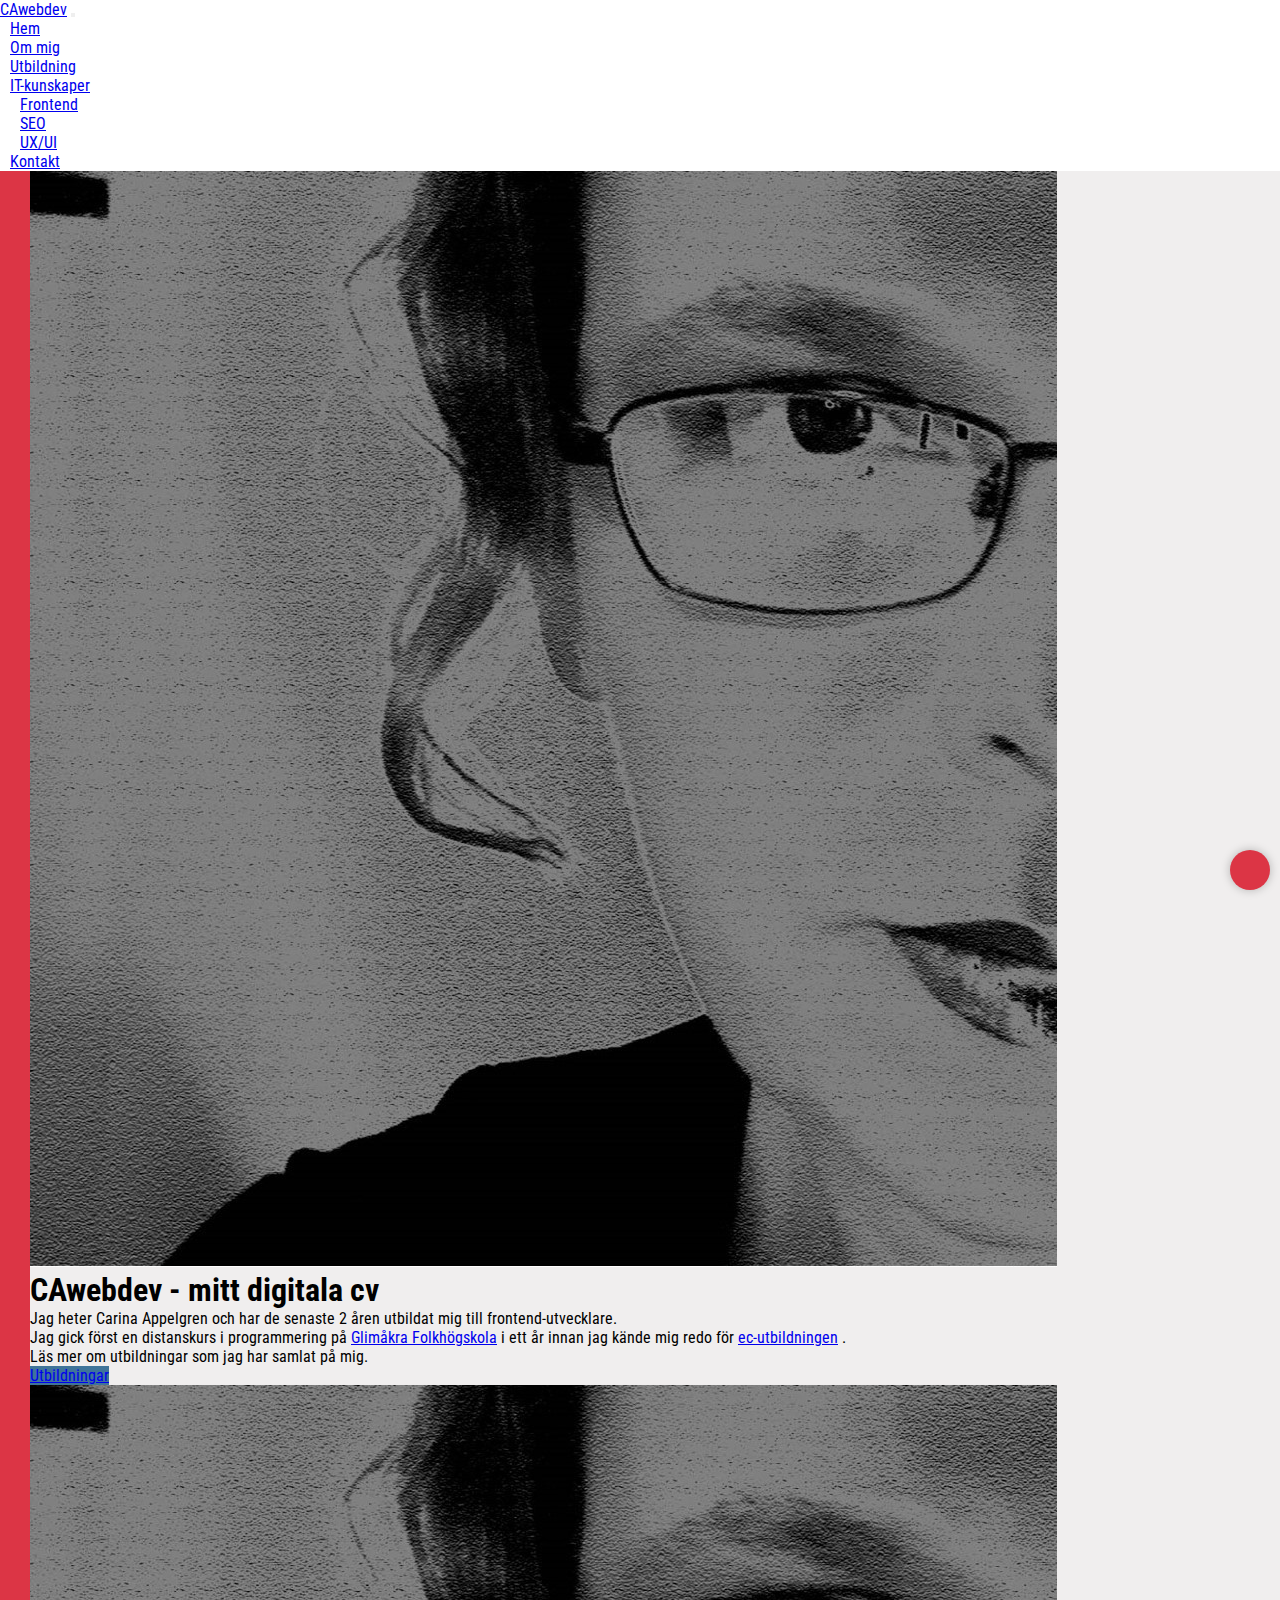
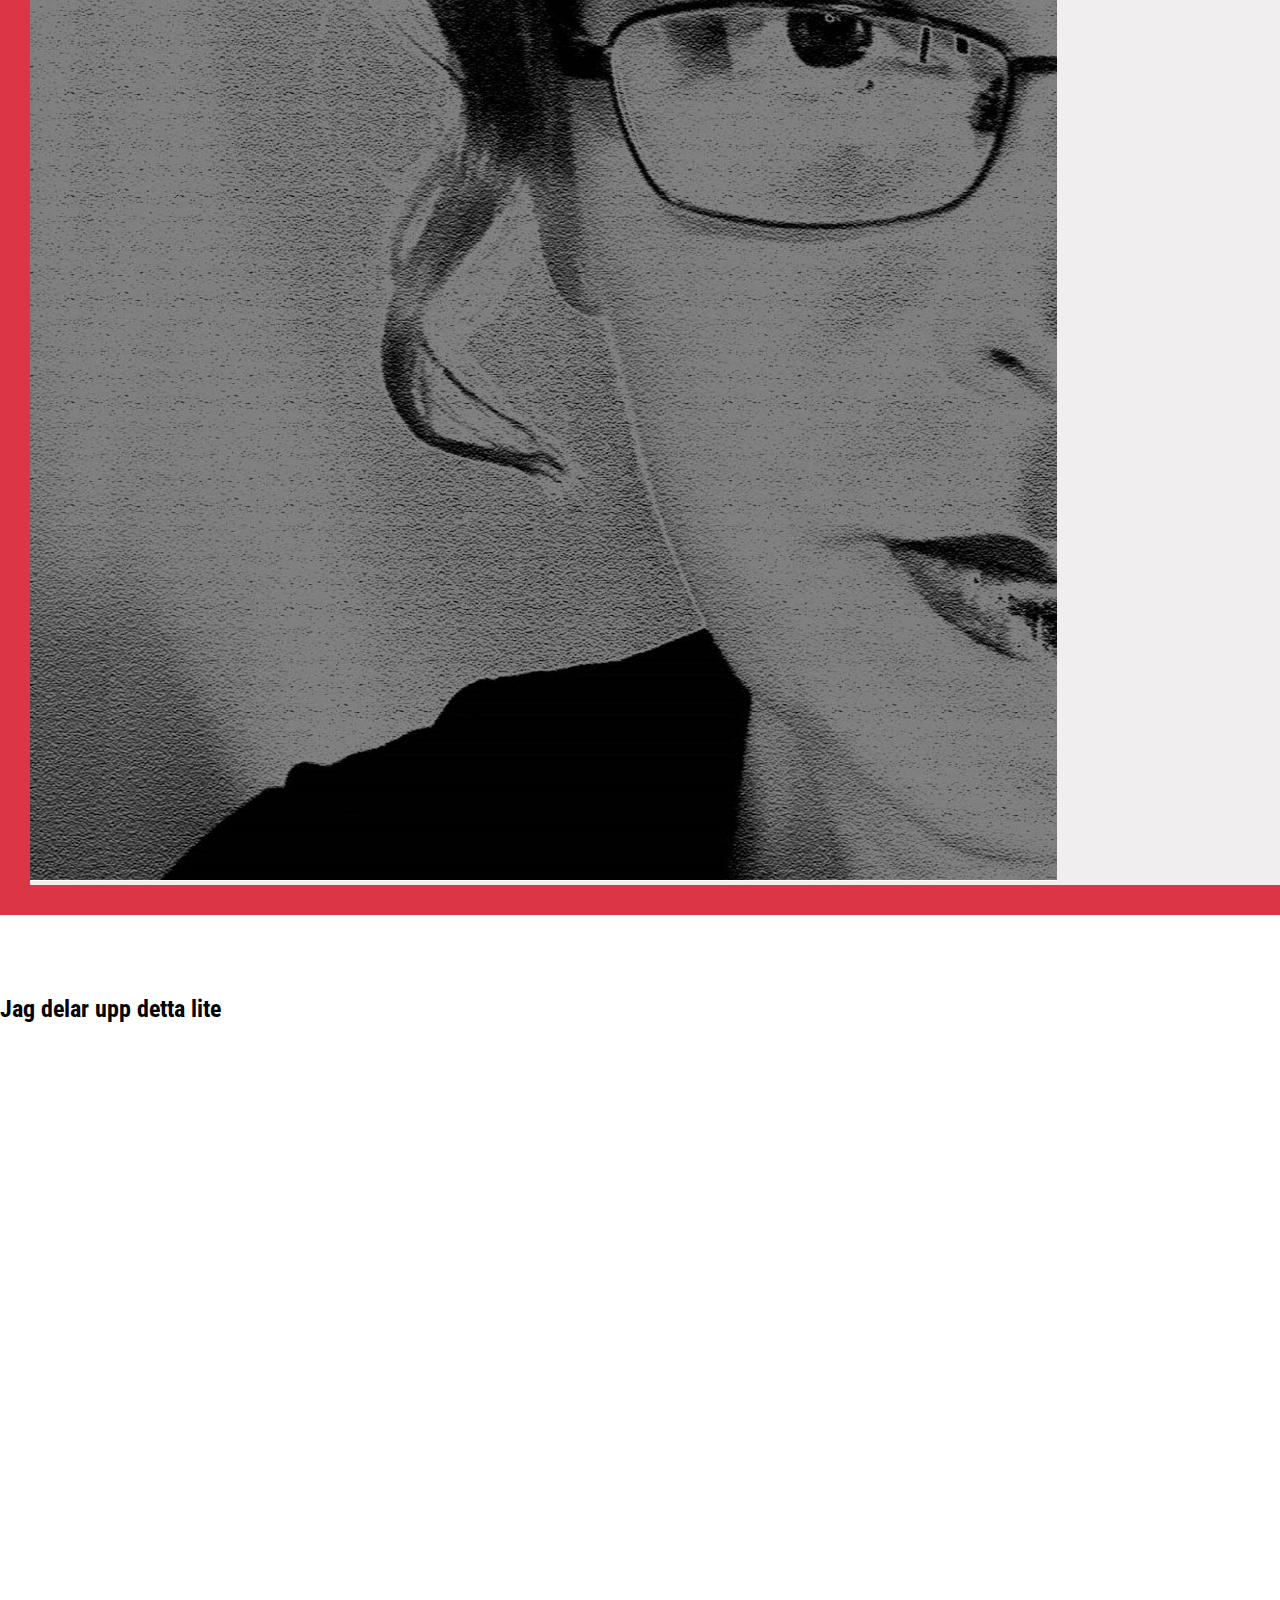
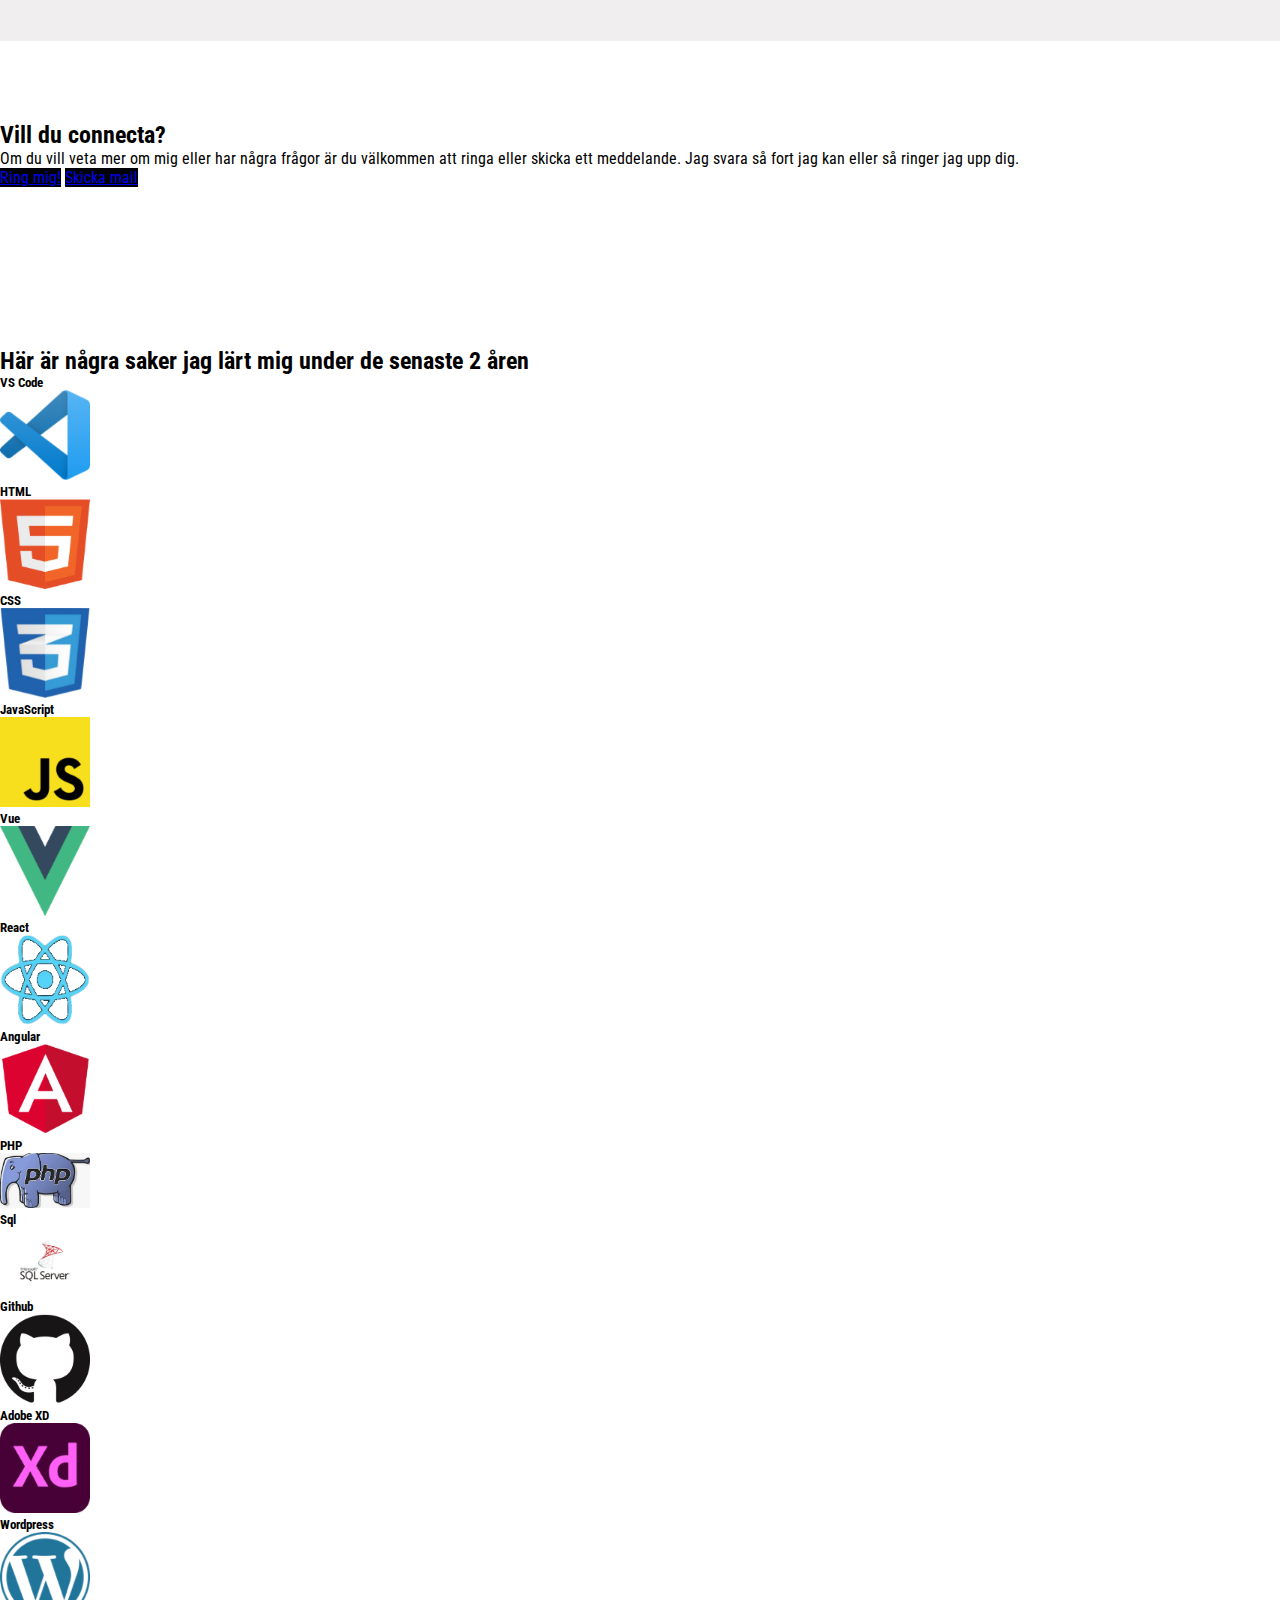
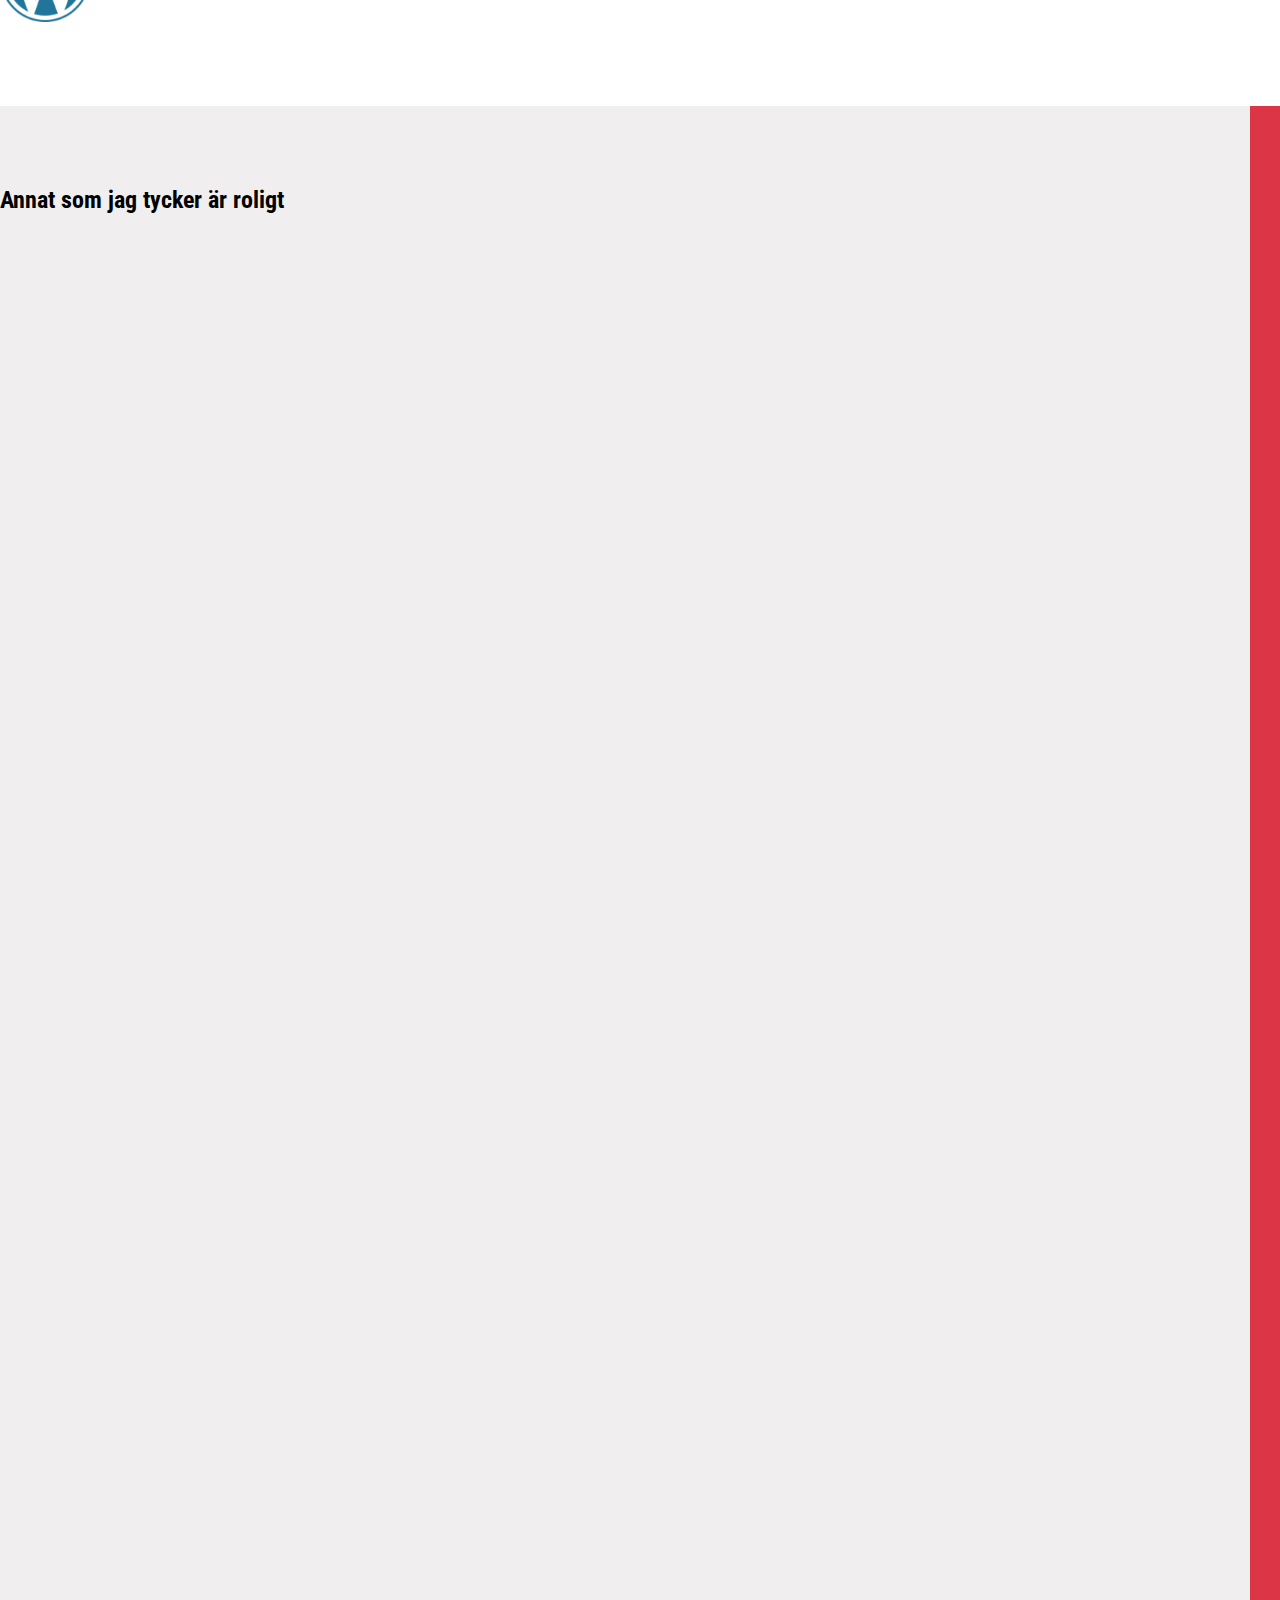
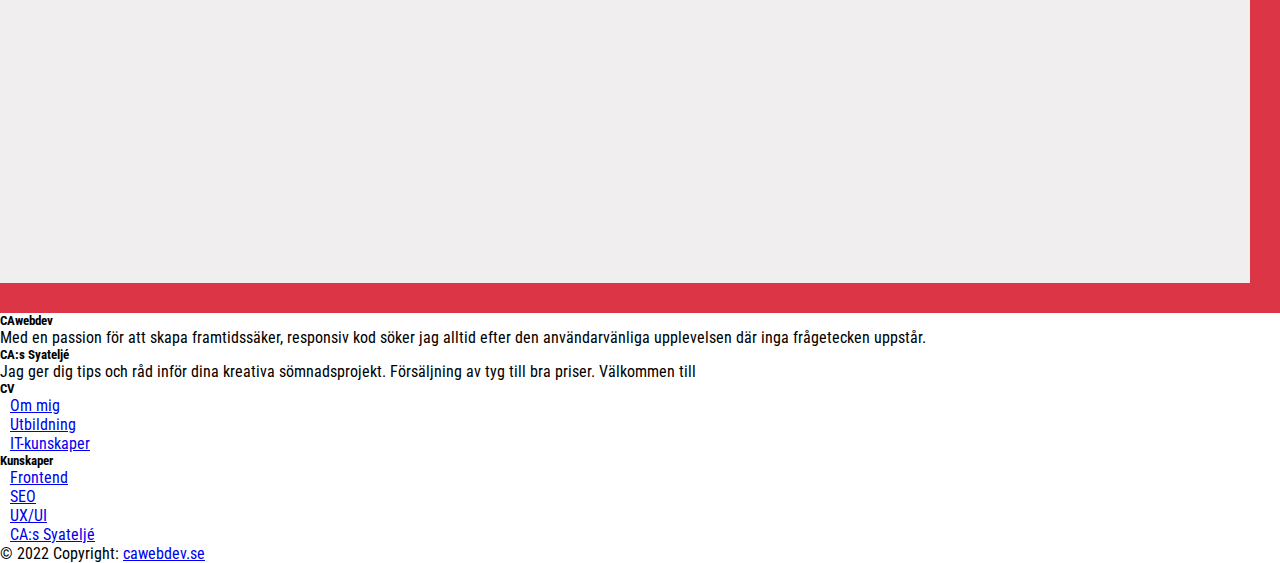
<file: index.html>
<!DOCTYPE html>
<html lang="en">

<head>
  <meta charset="UTF-8">
  <meta http-equiv="X-UA-Compatible" content="IE=edge">
  <meta name="viewport" content="width=device-width, initial-scale=1.0">
  <link rel="stylesheet" href="style/style.css">
  <link rel="stylesheet" href="https://cdnjs.cloudflare.com/ajax/libs/font-awesome/6.1.1/css/all.min.css"
    integrity="sha512-KfkfwYDsLkIlwQp6LFnl8zNdLGxu9YAA1QvwINks4PhcElQSvqcyVLLD9aMhXd13uQjoXtEKNosOWaZqXgel0g=="
    crossorigin="anonymous" referrerpolicy="no-referrer" />
  <!-- CSS only -->
  <link href="https://cdn.jsdelivr.net/npm/bootstrap@5.1.3/dist/css/bootstrap.min.css" rel="stylesheet"
    integrity="sha384-1BmE4kWBq78iYhFldvKuhfTAU6auU8tT94WrHftjDbrCEXSU1oBoqyl2QvZ6jIW3" crossorigin="anonymous">
  <title>Digitalt CV-Carina Appelgren</title>
</head>

<body>
  <!-- Navbar -->
  <nav class="navbar navbar-expand-lg navbar-dark bg-black sticky-top">
    <div class="container">
      <a class="navbar-brand" href="index.html"><span class="text-danger">CA</span>webdev</a>
      <button class="navbar-toggler" type="button" data-bs-toggle="collapse" data-bs-target="#navbarNavDropdown"
        aria-controls="navbarNavDropdown" aria-expanded="false" aria-label="Toggle navigation">
        <span class="navbar-toggler-icon"></span>
      </button>
      <div class="collapse navbar-collapse" id="navbarNavDropdown">
        <ul class="navbar-nav">
          <li class="nav-item">
            <a class="nav-link" aria-current="page" href="index.html">Hem</a>
          </li>
          <li class="nav-item">
            <a class="nav-link" aria-current="page" href="about.html">Om mig</a>
          </li>
          <li class="nav-item">
            <a class="nav-link" href="education.html">Utbildning</a>
          </li>
          <li class="nav-item dropdown">
            <a class="nav-link dropdown-toggle" href="skills.html" id="navbarDropdownMenuLink" role="button"
              data-bs-toggle="dropdown" aria-expanded="false">
              IT-kunskaper
            </a>
            <ul class="dropdown-menu" aria-labelledby="navbarDropdownMenuLink">
              <li><a class="dropdown-item" href="frontend.html">Frontend</a></li>
              <li><a class="dropdown-item" href="seo.html">SEO</a></li>
              <li><a class="dropdown-item" href="ux-ui.html">UX/UI</a></li>
            </ul>
          </li>
          <li class="nav-item">
            <a class="nav-link" href="contact.html">Kontakt</a>
          </li>
        </ul>
      </div>
    </div>
  </nav>
  <!-- Navbar end -->

  <!-- scroll btn -->
  <button id="btnScrollToTop"><i class="fas fa-arrow-alt-circle-up"></i></button>
  <!-- scroll btn end -->

  <!-- Welcome section -->
  <div class="bg-welcome border-left-red">
    <div class="row d-flex justify-content-center align-items-center">
      <img src="img/profil2.jpg" alt="" class=" d-sm-block d-md-none">
      <div class="col-lg-7 col-md-12 mb-4 mb-md-0">
        <div class="p-5 m-5" id="doit">
          <h1><span class="text-danger">CA</span>webdev - mitt digitala cv</h1>
          <p>Jag heter Carina Appelgren och har de senaste 2 åren utbildat mig till frontend-utvecklare.</p>
          <p>Jag gick först en distanskurs i programmering på <a href="https://glimnet.se/pages/hem" target="_blank"
              rel="noopener noreferrer">Glimåkra Folkhögskola</a> i ett år innan jag kände mig redo för <a
              href="https://ecutbildning.se/utbildningar/frontendutvecklare/" target="_blank"
              rel="noopener noreferrer">ec-utbildningen</a> .</p>
          <p class="mb-5">Läs mer om utbildningar som jag har samlat på mig.</p>
          <a href="education.html" type="button" class="btn btn-blue text-white btn-sm">Utbildningar</a>
        </div>
      </div>
      <div class="col-lg-5 col-md-12 d-none d-md-block">
        <img class="w-100" src="img/profil2.jpg" alt="Carina Appelgren halva ansiktet i svartvitt">
      </div>
    </div>
  </div>
  <!-- Welcome section end -->

  <!-- Some info -->
  <section class="bg-black assets">
    <div class="container">
      <h2 class="text-center text-white mb-5">Jag delar upp detta lite</h2>
      <div class="row row-cols-1 row-cols-md-3 g-4">
        <div class="col">
          <div class="card h-100 reveal">
            <img src="img/arnold-francisca-f77Bh3inUpE-unsplash.jpg" class="card-img-top"
              alt="Programmerings kod i en dator">
            <div class="card-body">
              <h5 class="card-title"><span class="text-danger">CA</span>webdev</h5>
              <p class="card-text">cawebdev skapade jag som en instagram-profil när jag började utbildningen. Det är som
                en road-map, eller dagbok, där jag försökt lägga upp vilket stadie jag är i inlärningen.
                <p class="card-text">Jag har inte så många följare men det är en superbra plattform att snabbt få nya
                  tips och idéer från duktiga kodare.</p>
            </div>
            <div class="d-flex justify-content-center py-3">
              <a href="https://www.instagram.com/cawebdev/" class="btn btn-blue text-white" target="_blank"
                rel="noopener noreferrer">Till min instagram</a>
            </div>
          </div>
        </div>
        <div class="col">
          <div class="card h-100 reveal">
            <img src="img/s-o-c-i-a-l-c-u-t-7KkDiSs5UdQ-unsplash (1).jpg" class="card-img-top"
              alt="En syateljé med kläder och sybehör">
            <div class="card-body">
              <h5 class="card-title">CA:s Syateljé</h5>
              <p class="card-text">Jag har haft en syateljé i 20 år och brinner för handarbete och för att föra det
                kulturella arvet vidare till nästkommande generationer.</p>
              <p class="card-text">Jag har ett litet lager med tyg som jag vill ska komma till användning och tänkte
                därför försöka sälja ut det i en webbshop som är en del av examensarbetet.</p>
            </div>
            <div class="d-flex justify-content-center py-3">
              <a href="https://www.cawebdev.se" class="btn btn-blue text-white" target="_blank"
                rel="noopener noreferrer">Till CA:s Syateljé</a>
            </div>
          </div>
        </div>
        <div class="col">
          <div class="card h-100 reveal">
            <img src="img/sven-mieke-fteR0e2BzKo-unsplash.jpg" class="card-img-top" alt="Ritning med en blyertspenna">
            <div class="card-body">
              <h5 class="card-title">Arbetslivserfarenhet</h5>
              <p class="card-text">Jag har jobbat på motorbana, varit lokalvårdare, sömmerska, administratör och
                snickare.</p>
              <p class="card-text">För tillfället bygger jag på ett fritidshus om ca 220 kvm med min man. Det huset har
                jag ritat själv i SketchUp precis som några andra hus sista åren.</p>
            </div>
            <div class="d-flex justify-content-center py-3">
              <a href="about.html" class="btn btn-blue text-white">Om mig</a>
            </div>
          </div>
        </div>
      </div>
    </div>
  </section>
  <!-- Some info end -->

  <!-- My inspiration -->
  <section class="bg-welcome ">
    <div class="container py-5 reveal">
      <div class="row d-flex justify-content-center align-items-center">
        <div class="col-lg-5 col-md-12">
          <a href="https://www.youtube.com/watch?v=ve7zZmjCji4" target="_blank" rel="noopener noreferrer"><img
              class="w-100" src="img/avicii.jpg" alt="Ordet Avicii i neonfärg"></a>
        </div>
        <div class="col-lg-7 col-md-12 mb-4 mb-md-0">
          <div class="p-3">
            <h5>Min inspiration</h5>
            <p>Musik har alltid varit viktigt i mitt liv och en stor hjälp när jag behöver fyllas med ny energi. Vi har
              fantastiska musikskapare i Sverige men den största för mig är Tim Bergling. Hans bortgång fick mig att
              värdera om hela livet. Jag kommer även väl ihåg hans ord till ungdomarna i en intervju. Nu är ju jag ingen
              ungdom längre, men jag upprepar gärna hans ord så ofta jag kan för andra runt omkring mig...</p>
            <p class="avicii">"Om du bara vill något tillräckligt mycket och jobbar hårt för att nå dit, så kommer du
              att lyckas till slut"</p>
            <p>Om du vill se hans meddelande så klicka på bilden som jag gjort i Photoshop</p>
            <h5 class="avicii text-center pt-2">Avicii 1989 - forever</h5>
          </div>
        </div>
      </div>
    </div>
  </section>
  <!-- My inspiration end -->

  <!-- Contact -->
  <section class="bg-dark-blue text-white">
    <div class="container">
      <div class="row assets">
        <div class="col-lg-7 col-md-12 mb-md-0">
          <div class="p-3">
            <h2>Vill du connecta?</h2>
            <p>Om du vill veta mer om mig eller har några frågor är du välkommen att ringa eller skicka ett meddelande.
              Jag svara så fort jag kan eller så ringer jag upp dig.</p>
          </div>
        </div>
        <div class="col-lg-5 col-md-12 d-flex justify-content-center align-items-center">
          <a href="tel:0707967738" type="button" class="btn btn-dark btn-lg mx-2">Ring mig!</a>
          <a href="mailto:carinaappelgren@live.se?subject=E-post från digitalt-cv" type="button"
            class="btn btn-dark btn-lg">Skicka mail</a>
        </div>
      </div>
    </div>
  </section>
  <!-- Contact end -->

  <!-- Some skills -->
  <section class="assets">
    <div class="container">
      <h2 class="text-center pb-5">Här är några saker jag lärt mig under de senaste 2 åren</h2>
      <div class="row row-cols-2 row-cols-md-4 g-4">
        <div class="col">
          <h5 class="text-center">VS Code</h5>
          <div class="d-flex justify-content-center">
            <img src="img/vscode_logo.png" class="thumb text-center" alt="vs code logo">
          </div>
        </div>

        <div class="col">
          <h5 class="text-center">HTML</h5>
          <div class="d-flex justify-content-center">
            <img src="img/html_logo.png" class="thumb text-center" alt="HTML logo">
          </div>
        </div>

        <div class="col">
          <h5 class="text-center">CSS</h5>
          <div class="d-flex justify-content-center">
            <img src="img/css3_logo.png" class="thumb text-center" alt="CSS logo">
          </div>
        </div>

        <div class="col">
          <h5 class="text-center">JavaScript</h5>
          <div class="d-flex justify-content-center">
            <img src="img/javascript_logo.png" class="thumb text-center" alt="JavaScript logo">
          </div>
        </div>

        <div class="col">
          <h5 class="text-center">Vue</h5>
          <div class="d-flex justify-content-center">
            <img src="img/vue_logo.png" class="thumb text-center" alt="Vue logo">
          </div>
        </div>

        <div class="col">
          <h5 class="text-center">React</h5>
          <div class="d-flex justify-content-center">
            <img src="img/react_logo.png" class="thumb text-center" alt="React logo">
          </div>
        </div>

        <div class="col">
          <h5 class="text-center">Angular</h5>
          <div class="d-flex justify-content-center">
            <img src="img/angular_logo.png" class="thumb text-center" alt="Angular logo">
          </div>
        </div>

        <div class="col">
          <h5 class="text-center">PHP</h5>
          <div class="d-flex justify-content-center">
            <img src="img/php-logo.png" class="thumb text-center" alt="Php logo">
          </div>
        </div>

        <div class="col">
          <h5 class="text-center">Sql</h5>
          <div class="d-flex justify-content-center">
            <img src="img/sql_logo.jpg" class="thumb text-center" alt="Sql database logo">
          </div>
        </div>

        <div class="col">
          <h5 class="text-center">Github</h5>
          <div class="d-flex justify-content-center">
            <img src="img/github_logo.png" class="thumb text-center" alt="Github logo">
          </div>
        </div>

        <div class="col">
          <h5 class="text-center">Adobe XD</h5>
          <div class="d-flex justify-content-center">
            <img src="img/adobe_XD.png" class="thumb text-center" alt="Adobe XD logo">
          </div>
        </div>

        <div class="col">
          <h5 class="text-center">Wordpress</h5>
          <div class="d-flex justify-content-center">
            <img src="img/wordpress_logo.png" class="thumb text-center" alt="Wordpress logo">
          </div>
        </div>
      </div>
    </div>
  </section>
  <!-- Some skills end -->

  <!-- Some other skills -->
  <section class="bg-welcome assets border-right-red">
    <div class="container">
      <h2 class="text-center mb-5">Annat som jag tycker är roligt</h2>
      <div class="row row-cols-1 row-cols-md-3 g-4">
        <div class="col">
          <div class="card h-100 reveal">
            <img src="img/mariette3.jpg" class="card-img-top" alt="Sångerskan Mariette">
            <div class="card-body">
              <h5 class="card-title">Photoshop</h5>
              <p class="card-text">Min målsättning är att alltid använda egna bilder i allt jag gör. Jag älskar att
                redigera bilder och alla effekter man kan uppnå. En abstrakt bild sätter igång fantasin och det är något
                jag strävar efter, en egen upplevelse eller känsla!</p>
            </div>
            <!-- <div class="d-flex justify-content-center py-3">
              <a href="#" class="btn btn-blue text-white">Mina bilder</a>
            </div> -->
          </div>
        </div>
        <div class="col">
          <div class="card h-100 reveal">
            <img src="img/sketchup.jpg" class="card-img-top" alt="Hus ritad i sketchup">
            <div class="card-body">
              <h5 class="card-title">SketchUp</h5>
              <p class="card-text">Jag har ritat några hus senaste åren och sedan har jag och min man byggt dem och
                sålt. Jag har även ritat byggnader till bygglovsritningar åt kunder. Ett enkelt verktyg för den som vill
                se hur det skulle kunna se ut i verkligheten och det är det som är så häftigt.</p>
            </div>
          </div>
        </div>
        <div class="col">
          <div class="card h-100 reveal">
            <img src="img/hemslöjden_logo.jpg" class="card-img-top px-5" alt="Hemslöjdsföreningens logga">
            <div class="card-body">
              <h5 class="card-title">Hemslöjdsföreningen</h5>
              <p class="card-text">Jag är vice ordförande i Köping-Arboga-Kungsör Slöjd- & Hantverksförening som är en
                underförening till riksorganisationen Hemslöjden.</p>
              <p class="card-text avicii">"Vi tycker att det kulturella arvet inom hemslöjden är väl värt att bevara,
                att det finns ett tekniskt kunnande som inte får gå förlorat. Samtidigt gillar vi nyskapande och vill
                utveckla vår älskade slöjd!"</p>
            </div>
            <div class="d-flex justify-content-center py-3">
              <a href="https://hemslojden.org/" class="btn btn-blue text-white" target="_blank"
                rel="noopener noreferrer">Till Hemslöjden</a>
            </div>
          </div>
        </div>
      </div>
    </div>
  </section>
  <!-- Some other skills end -->




  <!-- Footer -->
  <footer class="bg-black text-white text-center text-lg-start">
    <div class="container p-5">
      <div class="row">
        <div class="col-lg-6 col-md-12 mb-4 mb-md-0">
          <h5><span class="text-danger">CA</span>webdev</h5>
          <p>
            Med en passion för att skapa framtidssäker, responsiv kod söker jag alltid efter den användarvänliga
            upplevelsen där inga frågetecken uppstår.
          </p>
          <h5>CA:s Syateljé</h5>
          <p>
            Jag ger dig tips och råd inför dina kreativa sömnadsprojekt. Försäljning av tyg till bra priser. Välkommen
            till <a class="ca-link" href="https://cawebdev.se">CA:s Syateljé!</a>
          </p>
        </div>

        <div class="col-lg-3 col-md-6 mb-4 mb-md-0">
          <h5>CV</h5>
          <ul class="list-unstyled mb-0">
            <li>
              <a href="about.html" class="text-white">Om mig</a>
            </li>
            <li>
              <a href="education.html" class="text-white">Utbildning</a>
            </li>
            <li>
              <a href="skills.html" class="text-white">IT-kunskaper</a>
            </li>
          </ul>
        </div>

        <div class="col-lg-3 col-md-6 mb-4 mb-md-0">
          <h5>Kunskaper</h5>

          <ul class="list-unstyled">
            <li>
              <a href="frontend.html" class="text-white">Frontend</a>
            </li>
            <li>
              <a href="seo.html" class="text-white">SEO</a>
            </li>
            <li>
              <a href="ux-ui.html" class="text-white">UX/UI</a>
            </li>
            <li>
              <a href="https://cawebdev.se" class="text-white">CA:s Syateljé</a>
            </li>
          </ul>
        </div>
      </div>
    </div>
    <div class="text-center p-3 bg-black text-light border-top">
      © 2022 Copyright:
      <a class="text-white" href="index.html"><span class="text-danger">ca</span>webdev.se</a>
    </div>
  </footer>
  <!-- Footer end -->

  <script src="script/script.js"></script>
  <!-- JavaScript Bundle with Popper -->
  <script src="https://cdn.jsdelivr.net/npm/bootstrap@5.1.3/dist/js/bootstrap.bundle.min.js"
    integrity="sha384-ka7Sk0Gln4gmtz2MlQnikT1wXgYsOg+OMhuP+IlRH9sENBO0LRn5q+8nbTov4+1p" crossorigin="anonymous">
  </script>
</body>

</html>
</file>
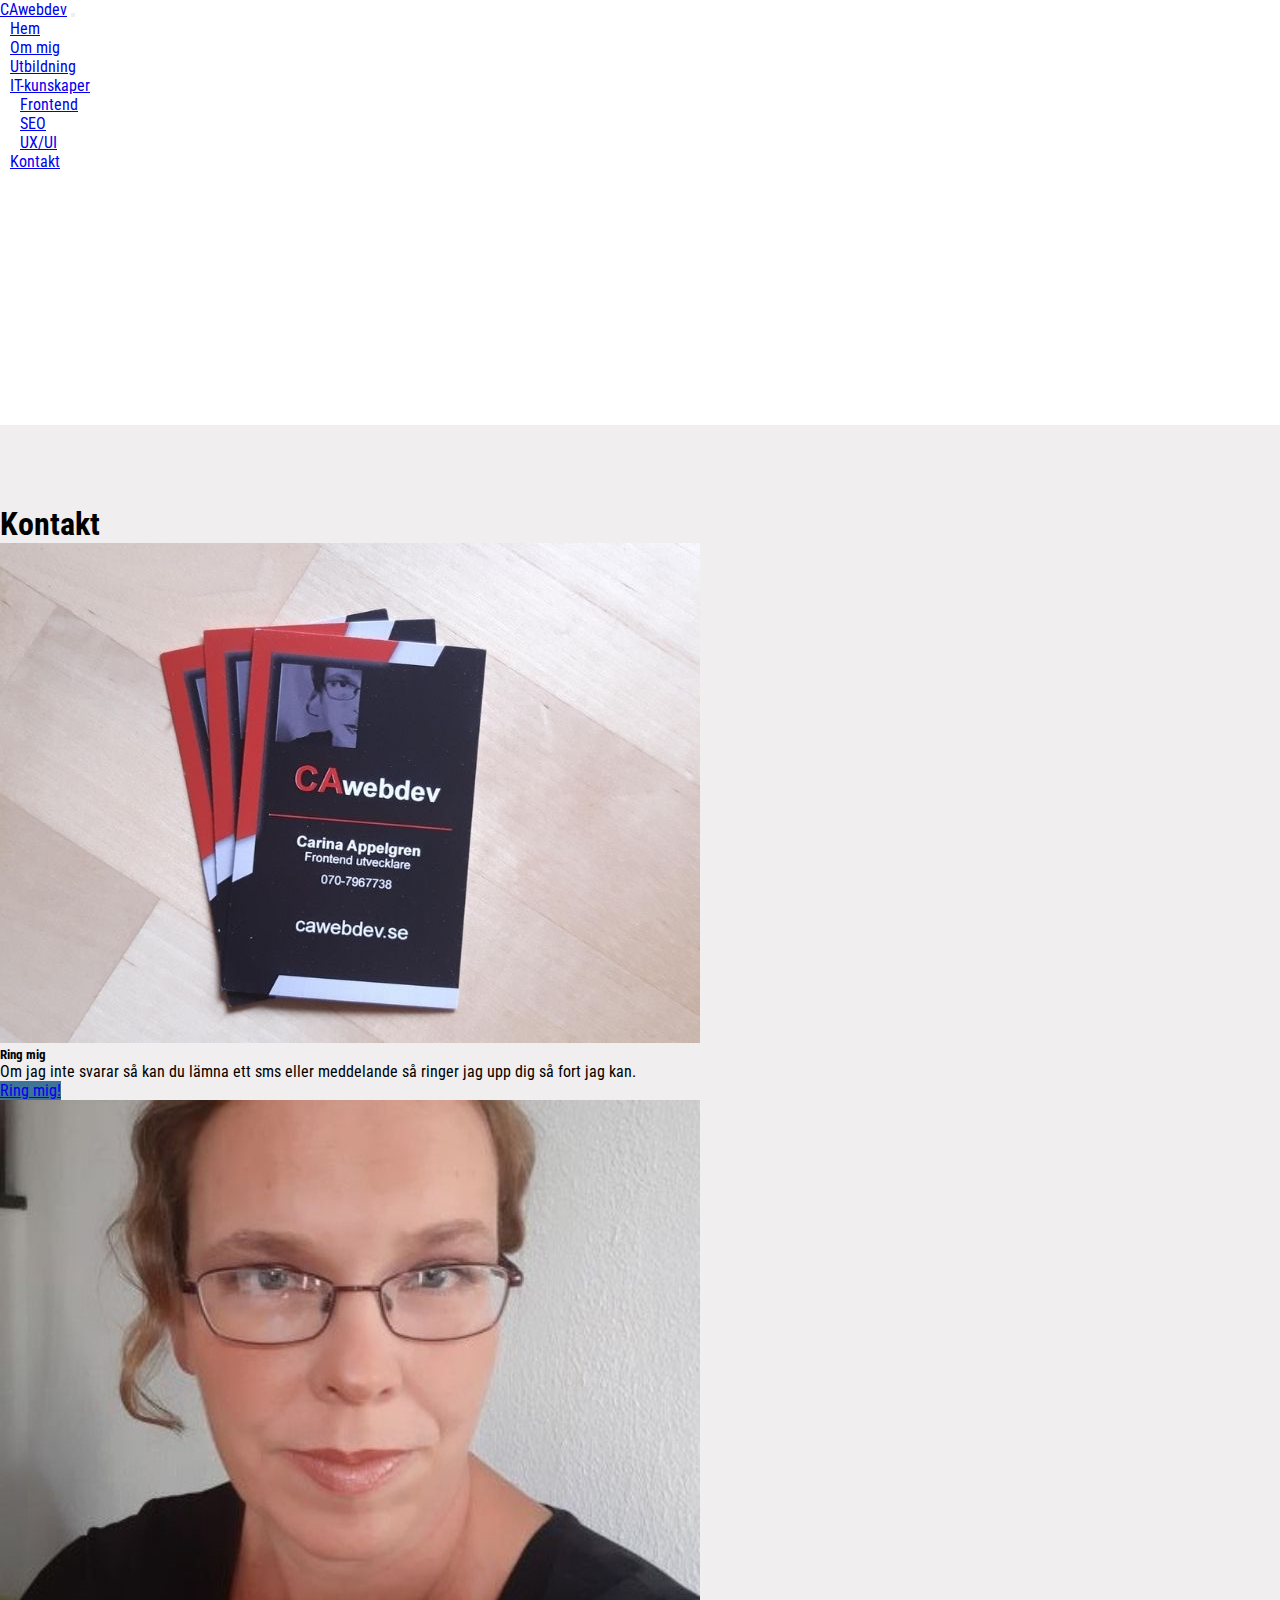
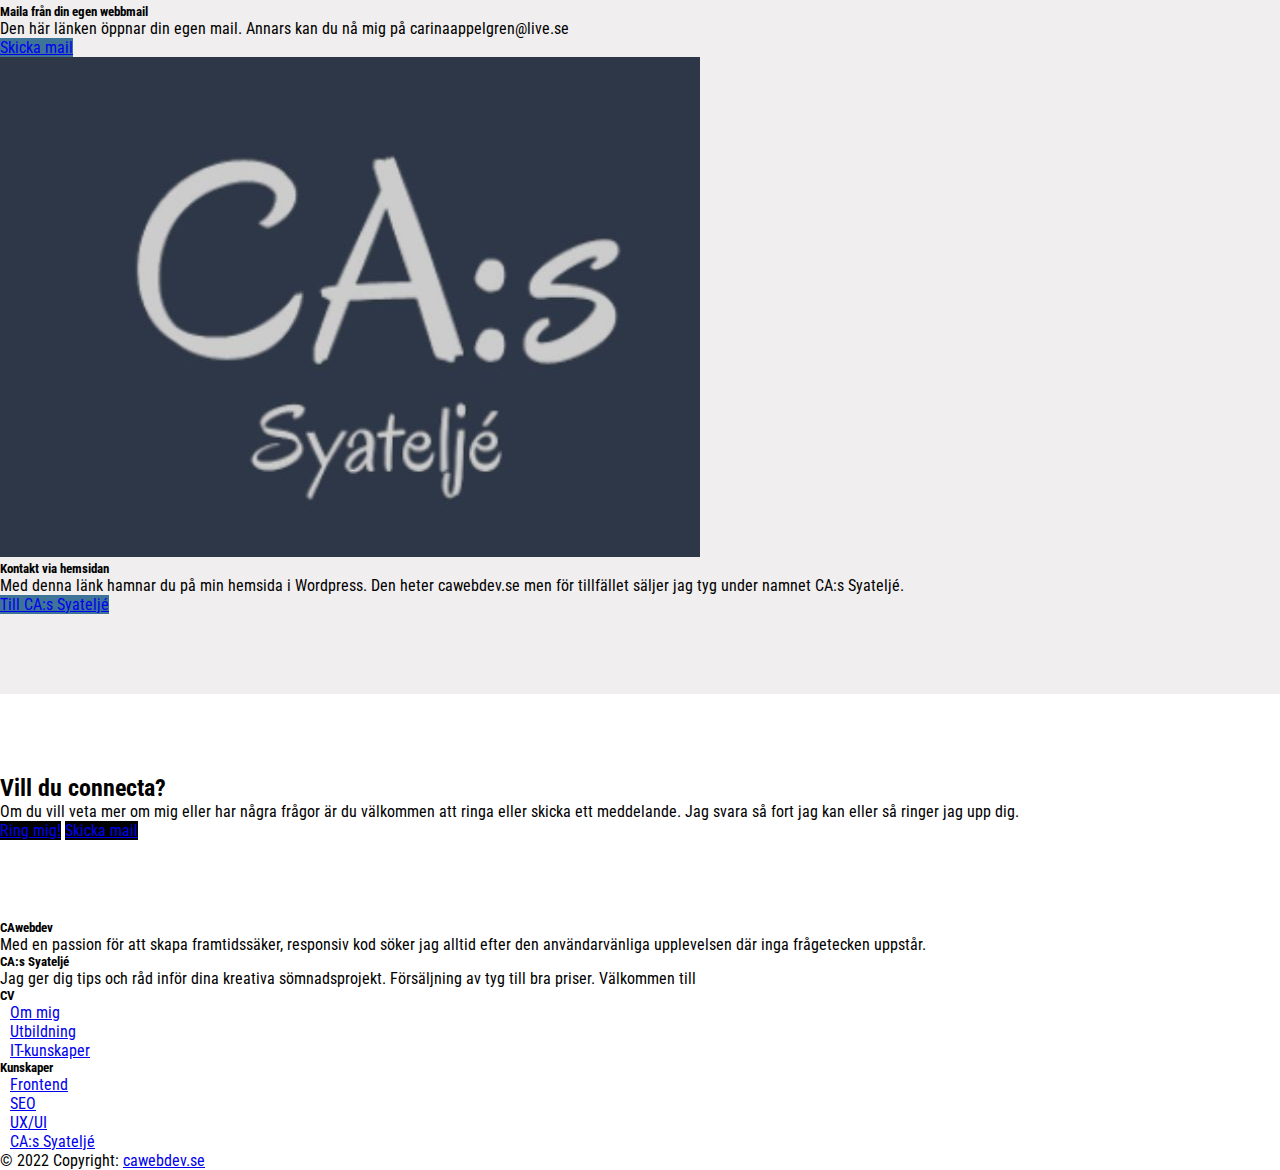
<file: contact.html>
<!DOCTYPE html>
<html lang="en">

<head>
  <meta charset="UTF-8">
  <meta http-equiv="X-UA-Compatible" content="IE=edge">
  <meta name="viewport" content="width=device-width, initial-scale=1.0">
  <link rel="stylesheet" href="style/style.css">
  <link rel="stylesheet" href="https://cdnjs.cloudflare.com/ajax/libs/font-awesome/6.1.1/css/all.min.css"
    integrity="sha512-KfkfwYDsLkIlwQp6LFnl8zNdLGxu9YAA1QvwINks4PhcElQSvqcyVLLD9aMhXd13uQjoXtEKNosOWaZqXgel0g=="
    crossorigin="anonymous" referrerpolicy="no-referrer" />
  <!-- CSS only -->
  <link href="https://cdn.jsdelivr.net/npm/bootstrap@5.1.3/dist/css/bootstrap.min.css" rel="stylesheet"
    integrity="sha384-1BmE4kWBq78iYhFldvKuhfTAU6auU8tT94WrHftjDbrCEXSU1oBoqyl2QvZ6jIW3" crossorigin="anonymous">
  <title>Digitalt CV-Carina Appelgren</title>
</head>

<body>
  <!-- Navbar -->
  <nav class="navbar navbar-expand-lg navbar-dark bg-black sticky-top">
    <div class="container">
      <a class="navbar-brand" href="index.html"><span class="text-danger">CA</span>webdev</a>
      <button class="navbar-toggler" type="button" data-bs-toggle="collapse" data-bs-target="#navbarNavDropdown"
        aria-controls="navbarNavDropdown" aria-expanded="false" aria-label="Toggle navigation">
        <span class="navbar-toggler-icon"></span>
      </button>
      <div class="collapse navbar-collapse" id="navbarNavDropdown">
        <ul class="navbar-nav">
          <li class="nav-item">
            <a class="nav-link" aria-current="page" href="index.html">Hem</a>
          </li>
          <li class="nav-item">
            <a class="nav-link" aria-current="page" href="about.html">Om mig</a>
          </li>
          <li class="nav-item">
            <a class="nav-link" href="education.html">Utbildning</a>
          </li>
          <li class="nav-item dropdown">
            <a class="nav-link dropdown-toggle" href="skills.html" id="navbarDropdownMenuLink" role="button"
              data-bs-toggle="dropdown" aria-expanded="false">
              IT-kunskaper
            </a>
            <ul class="dropdown-menu" aria-labelledby="navbarDropdownMenuLink">
              <li><a class="dropdown-item" href="frontend.html">Frontend</a></li>
              <li><a class="dropdown-item" href="seo.html">SEO</a></li>
              <li><a class="dropdown-item" href="ux-ui.html">UX/UI</a></li>
            </ul>
          </li>
          <li class="nav-item">
            <a class="nav-link" href="contact.html">Kontakt</a>
          </li>
        </ul>
      </div>
    </div>
  </nav>
  <!-- Navbar end -->

  <!-- Map -->
  <div class="col-lg-12 col-md-12 mb-lg-0 text-white">
    <iframe src="https://www.google.com/maps/embed?pb=!1m18!1m12!1m3!1d64775.55799326208!2d15.930258782018596!3d59.51249373394986!2m3!1f0!2f0!3f0!3m2!1i1024!2i768!4f13.1!3m3!1m2!1s0x465c2b0ccfdd8d53%3A0x400fef341e48200!2zS8O2cGluZw!5e0!3m2!1ssv!2sse!4v1651840368083!5m2!1ssv!2sse" width="100%" height="250" style="border:0;" allowfullscreen="" loading="lazy" referrerpolicy="no-referrer-when-downgrade"></iframe>
  </div>
  <!-- Map end -->

  <!-- Contact alt section -->
  <section class="bg-welcome assets">
    <div class="container">
      <div class="mb-5">
        <h1 class="text-center">Kontakt</h1>
      </div>
      <div class="row row-cols-1 row-cols-md-3 g-4">
        <div class="col">
          <div class="card h-100">
            <img src="img/ring1.jpg" class="card-img-top" alt="bild på visitkort">
            <div class="card-body text-center">
              <h5 class="card-title">Ring mig</h5>
              <p class="card-text">Om jag inte svarar så kan du lämna ett sms eller meddelande så ringer jag upp dig så fort jag kan.</p>
            </div>
            <div class="d-flex justify-content-center py-3">
              <a href="tel:0707967738" type="button" class="btn btn-blue text-white btn-lg mx-2">Ring mig!</a>
            </div>           
          </div>
        </div>
        <div class="col">
          <div class="card h-100">
            <img src="img/carina.jpg" class="card-img-top" alt="Del av logga cawebdev">
            <div class="card-body text-center">
              <h5 class="card-title">Maila från din egen webbmail</h5>
              <p class="card-text">Den här länken öppnar din egen mail. Annars kan du nå mig på carinaappelgren@live.se</p>
            </div>
            <div class="d-flex justify-content-center py-3">
              <a href="mailto:carinaappelgren@live.se?subject=E-post från digitalt-cv" type="button" class="btn btn-blue text-white btn-lg">Skicka mail</a>
            </div>           
          </div>
        </div>
        <div class="col">
          <div class="card h-100">
            <img src="img/syatelje.jpg" class="card-img-top" alt="CA:s Syateljé logga">
            <div class="card-body text-center">
              <h5 class="card-title">Kontakt via hemsidan</h5>
              <p class="card-text">Med denna länk hamnar du på min hemsida i Wordpress. Den heter cawebdev.se men för tillfället säljer jag tyg under namnet CA:s Syateljé.<p> 
            </div>
            <div class="d-flex justify-content-center py-3">
              <a href="https://cawebdev.se/kontakta-oss/" target="_blank" rel="noopener noreferrer" class="btn btn-blue text-white btn-lg mx-2">Till CA:s Syateljé</a>
            </div>           
          </div>
        </div>
      </div>
    </div>
  </section>
  <!-- Contact alt section end -->
  

  
  <!-- Contact -->
  <section class="bg-dark-blue text-white">
    <div class="container">
      <div class="row assets">
        <div class="col-lg-7 col-md-12 mb-md-0">
          <div class="p-3">
            <h2>Vill du connecta?</h2> 
            <p>Om du vill veta mer om mig eller har några frågor är du välkommen att ringa eller skicka ett meddelande. Jag svara så fort jag kan eller så ringer jag upp dig.</p>
          </div>
        </div>
        <div class="col-lg-5 col-md-12 d-flex justify-content-center align-items-center">
          <a href="tel:0707967738" type="button" class="btn btn-dark btn-lg mx-2">Ring mig!</a>
          <a href="mailto:carinaappelgren@live.se?subject=E-post från digitalt-cv" type="button" class="btn btn-dark btn-lg">Skicka mail</a>  
        </div>
      </div>
    </div>
  </section>
  <!-- Contact end -->

  

  <!-- Footer -->
  <footer class="bg-black text-white text-center text-lg-start">
    <div class="container p-5">
      <div class="row">
        <div class="col-lg-6 col-md-12 mb-4 mb-md-0">
          <h5><span class="text-danger">CA</span>webdev</h5>
          <p>
            Med en passion för att skapa framtidssäker, responsiv kod söker jag alltid efter den användarvänliga upplevelsen där inga frågetecken uppstår.
          </p>
          <h5>CA:s Syateljé</h5>
          <p>
            Jag ger dig tips och råd inför dina kreativa sömnadsprojekt. Försäljning av tyg till bra priser. Välkommen till <a class="ca-link" href="https://cawebdev.se">CA:s Syateljé!</a>
          </p>
        </div>
  
        <div class="col-lg-3 col-md-6 mb-4 mb-md-0">
          <h5>CV</h5>
          <ul class="list-unstyled mb-0">
            <li>
              <a href="about.html" class="text-white">Om mig</a>
            </li>
            <li>
              <a href="education.html" class="text-white">Utbildning</a>
            </li>
            <li>
              <a href="skills.html" class="text-white">IT-kunskaper</a>
            </li>
          </ul>
        </div>
  
        <div class="col-lg-3 col-md-6 mb-4 mb-md-0">
          <h5>Kunskaper</h5>
  
          <ul class="list-unstyled">
            <li>
              <a href="frontend.html" class="text-white">Frontend</a>
            </li>
            <li>
              <a href="seo.html" class="text-white">SEO</a>
            </li>
            <li>
              <a href="ux-ui.html" class="text-white">UX/UI</a>
            </li>
            <li>
              <a href="https://cawebdev.se" class="text-white">CA:s Syateljé</a>
            </li>
          </ul>
        </div>
      </div>
    </div>
    <div class="text-center p-3 bg-black text-light border-top">
      © 2022 Copyright:
      <a class="text-white" href="index.html"><span class="text-danger">ca</span>webdev.se</a>
    </div>
  </footer>
  <!-- Footer end -->

  <script src="script/script.js"></script>
  <!-- JavaScript Bundle with Popper -->
  <script src="https://cdn.jsdelivr.net/npm/bootstrap@5.1.3/dist/js/bootstrap.bundle.min.js"
    integrity="sha384-ka7Sk0Gln4gmtz2MlQnikT1wXgYsOg+OMhuP+IlRH9sENBO0LRn5q+8nbTov4+1p" crossorigin="anonymous">
  </script>
</body>

</html>
</file>
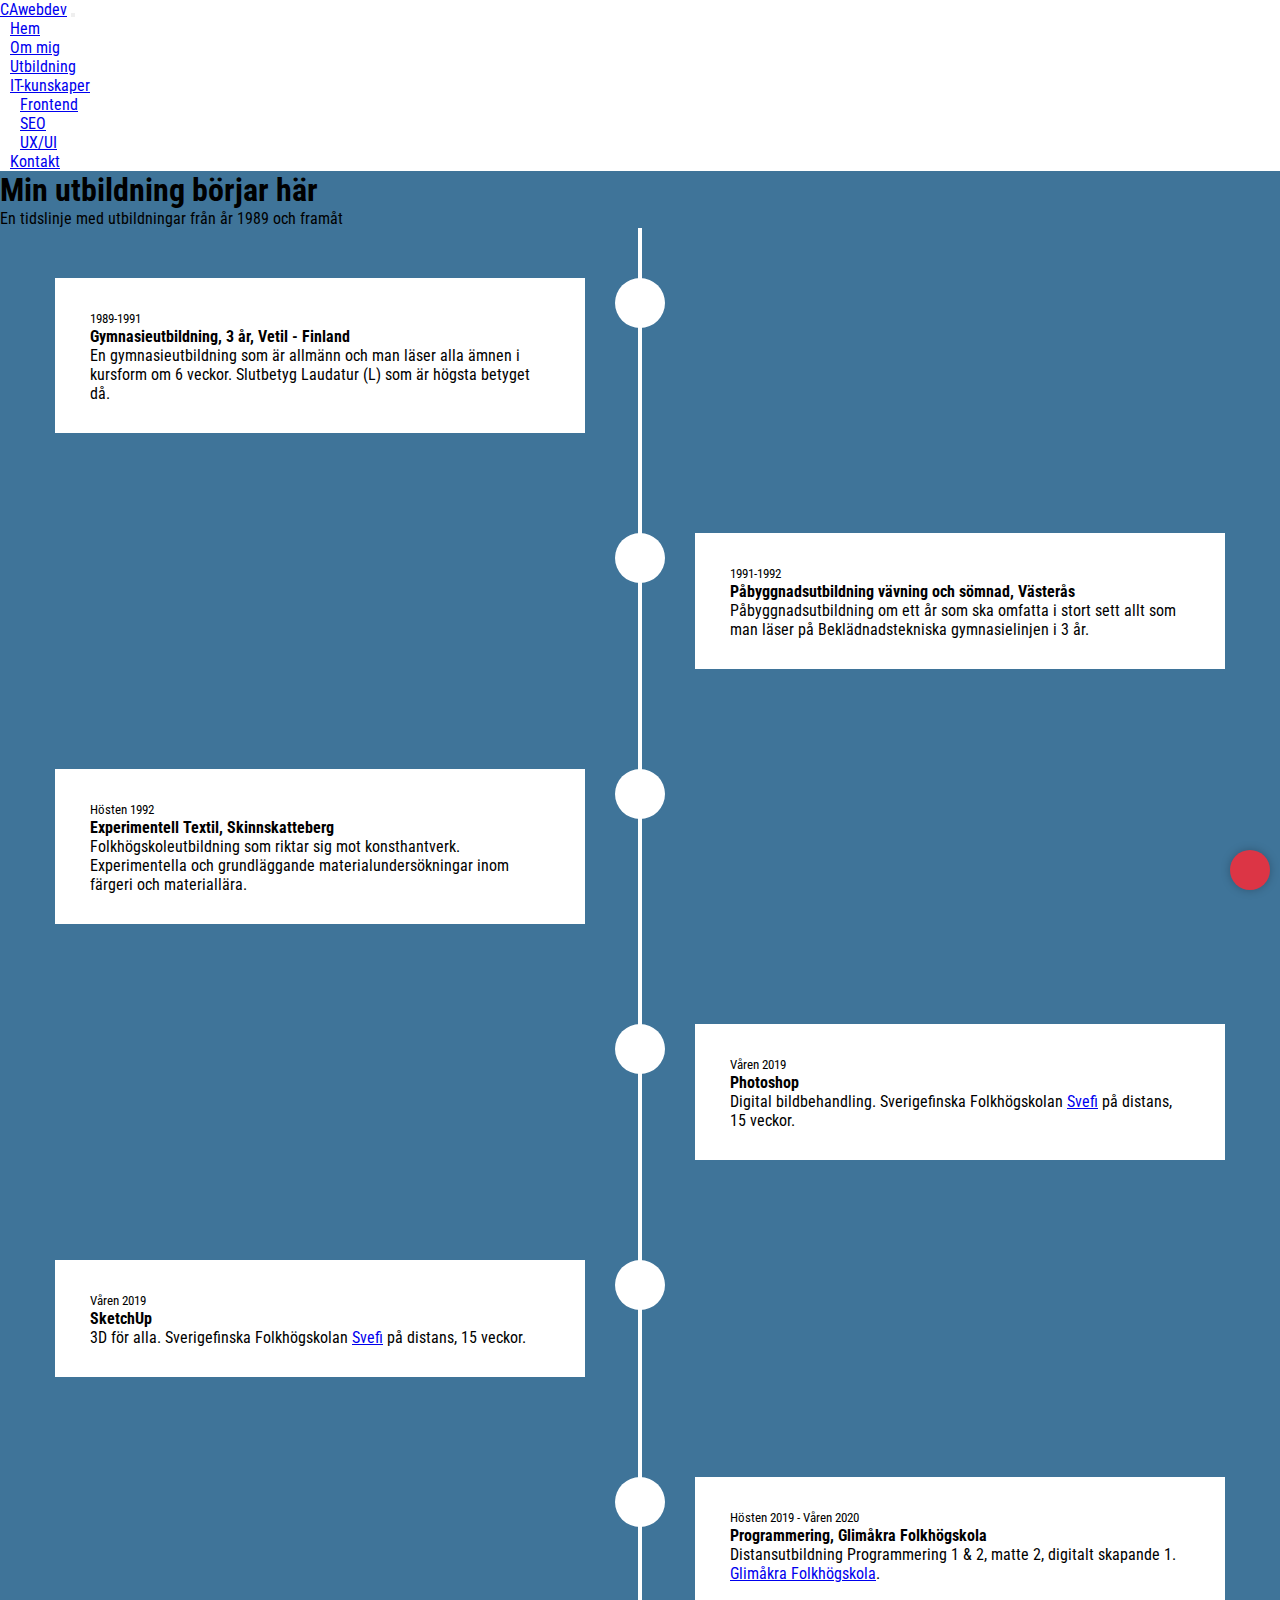
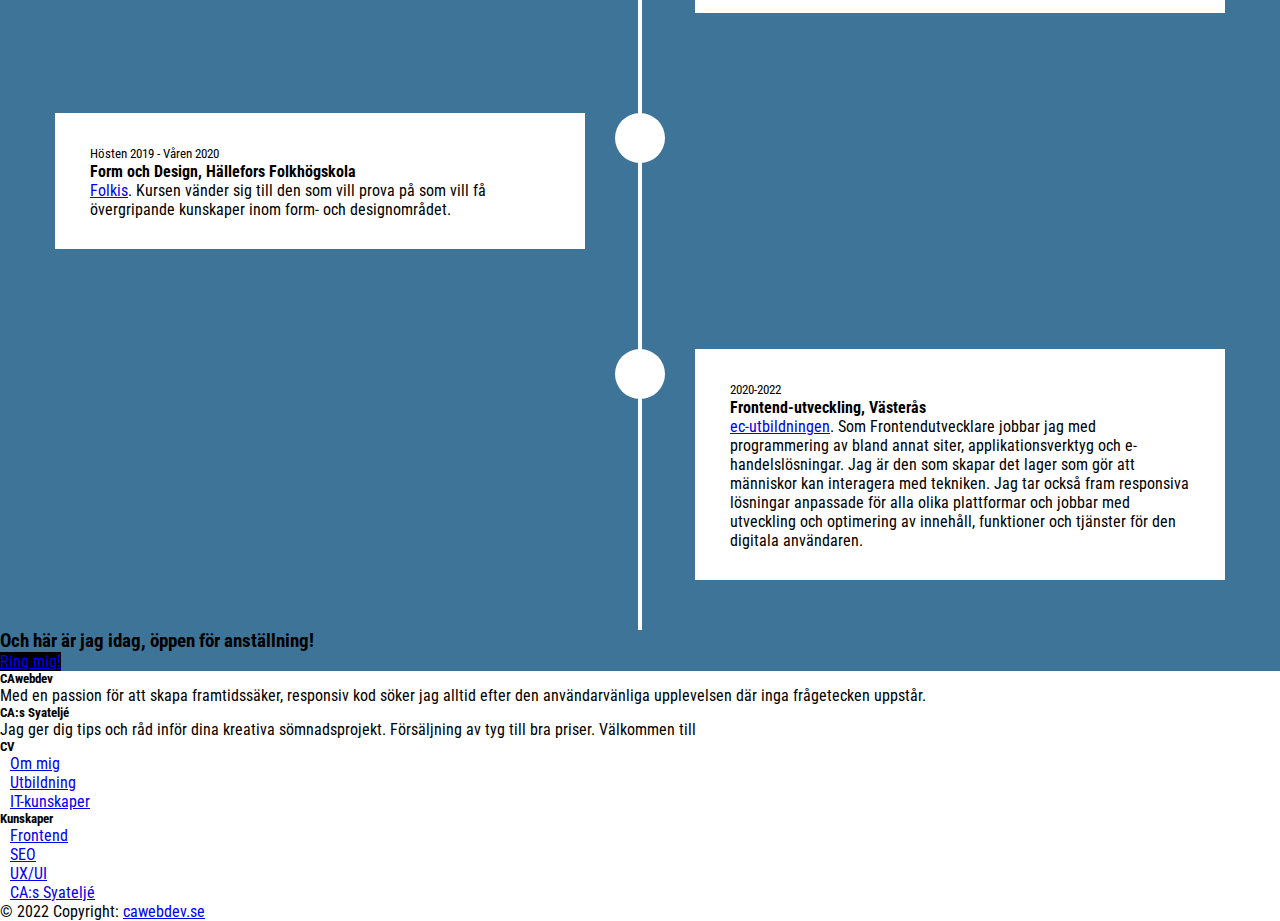
<file: education.html>
<!DOCTYPE html>
<html lang="en">

<head>
  <meta charset="UTF-8">
  <meta http-equiv="X-UA-Compatible" content="IE=edge">
  <meta name="viewport" content="width=device-width, initial-scale=1.0">
  <link rel="stylesheet" href="style/style.css">
  <link rel="stylesheet" href="https://cdnjs.cloudflare.com/ajax/libs/font-awesome/6.1.1/css/all.min.css"
    integrity="sha512-KfkfwYDsLkIlwQp6LFnl8zNdLGxu9YAA1QvwINks4PhcElQSvqcyVLLD9aMhXd13uQjoXtEKNosOWaZqXgel0g=="
    crossorigin="anonymous" referrerpolicy="no-referrer" />
  <!-- CSS only -->
  <link href="https://cdn.jsdelivr.net/npm/bootstrap@5.1.3/dist/css/bootstrap.min.css" rel="stylesheet"
    integrity="sha384-1BmE4kWBq78iYhFldvKuhfTAU6auU8tT94WrHftjDbrCEXSU1oBoqyl2QvZ6jIW3" crossorigin="anonymous">
  <title>Digitalt CV-Carina Appelgren</title>
</head>

<body>
  <!-- Navbar -->
  <nav class="navbar navbar-expand-lg navbar-dark bg-black sticky-top">
    <div class="container">
      <a class="navbar-brand" href="index.html"><span class="text-danger">CA</span>webdev</a>
      <button class="navbar-toggler" type="button" data-bs-toggle="collapse" data-bs-target="#navbarNavDropdown"
        aria-controls="navbarNavDropdown" aria-expanded="false" aria-label="Toggle navigation">
        <span class="navbar-toggler-icon"></span>
      </button>
      <div class="collapse navbar-collapse" id="navbarNavDropdown">
        <ul class="navbar-nav">
          <li class="nav-item">
            <a class="nav-link" aria-current="page" href="index.html">Hem</a>
          </li>
          <li class="nav-item">
            <a class="nav-link" aria-current="page" href="about.html">Om mig</a>
          </li>
          <li class="nav-item">
            <a class="nav-link" href="education.html">Utbildning</a>
          </li>
          <li class="nav-item dropdown">
            <a class="nav-link dropdown-toggle" href="skills.html" id="navbarDropdownMenuLink" role="button"
              data-bs-toggle="dropdown" aria-expanded="false">
              IT-kunskaper
            </a>
            <ul class="dropdown-menu" aria-labelledby="navbarDropdownMenuLink">
              <li><a class="dropdown-item" href="frontend.html">Frontend</a></li>
              <li><a class="dropdown-item" href="seo.html">SEO</a></li>
              <li><a class="dropdown-item" href="ux-ui.html">UX/UI</a></li>
            </ul>
          </li>
          <li class="nav-item">
            <a class="nav-link" href="contact.html">Kontakt</a>
          </li>
        </ul>
      </div>
    </div>
  </nav>
  <!-- Navbar end -->

  <!-- scroll btn -->
  <button id="btnScrollToTop"><i class="fas fa-arrow-alt-circle-up"></i></button>
  <!-- scroll btn end -->

  <!-- Education -->
  <section class="bg-blue">
    <div class="text-center text-white pt-5">
      <h1>Min utbildning börjar här</h1>
      <p>En tidslinje med utbildningar från år 1989 och framåt</p>
    </div>
    <div class="container2">
      <div class="single-event-container">
        <div class="card shadow event-description">
          <small>1989-1991</small>
          <h4>Gymnasieutbildning, 3 år, Vetil - Finland</h4>
          <p>En gymnasieutbildning som är allmänn och man läser alla ämnen i kursform om 6 veckor. Slutbetyg Laudatur (L) som är högsta betyget då.</p>
        </div>
        <div class="border"></div>
        <div class="circle-date text-danger shadow"><i class="fas fa-clock fa-lg"></i></div>
      </div>
      <div class="single-event-container right">
        <div class="card shadow event-description">
          <small>1991-1992</small>
          <h4>Påbyggnadsutbildning vävning och sömnad, Västerås</h4>
          <p>Påbyggnadsutbildning om ett år som ska omfatta i stort sett allt som man läser på Beklädnadstekniska gymnasielinjen i 3 år.</p>
        </div>
        <div class="border"></div>
        <div class="circle-date text-danger shadow"><i class="fas fa-clock fa-lg"></i></div>
      </div>
      <div class="single-event-container">
        <div class="card shadow event-description">
          <small>Hösten 1992</small>
          <h4>Experimentell Textil, Skinnskatteberg</h4>
          <p>Folkhögskoleutbildning som riktar sig mot konsthantverk. Experimentella och grundläggande materialundersökningar inom färgeri och materiallära.</p>
        </div>
        <div class="border"></div>
        <div class="circle-date text-danger shadow"><i class="fas fa-clock fa-lg"></i></div>
      </div>
      <div class="single-event-container right">
        <div class="card shadow event-description">
          <small>Våren 2019</small>
          <h4>Photoshop</h4>
          <p>Digital bildbehandling. Sverigefinska Folkhögskolan <a href="https://svefi.net/studier/" target="_blank" rel="noopener noreferrer">Svefi</a> på distans, 15 veckor.</p>
        </div>
        <div class="border"></div>
        <div class="circle-date text-danger shadow"><i class="fas fa-clock fa-lg"></i></div>
      </div>
      <div class="single-event-container">
        <div class="card shadow event-description">
          <small>Våren 2019</small>
          <h4>SketchUp</h4>
          <p>3D för alla. Sverigefinska Folkhögskolan <a href="https://svefi.net/studier/" target="_blank" rel="noopener noreferrer">Svefi</a> på distans, 15 veckor.</p>
        </div>
        <div class="border"></div>
        <div class="circle-date text-danger shadow"><i class="fas fa-clock fa-lg"></i></div>
      </div>
      <div class="single-event-container right">
        <div class="card shadow event-description">
          <small>Hösten 2019 - Våren 2020</small>
          <h4>Programmering, Glimåkra Folkhögskola</h4>
          <p>Distansutbildning Programmering 1 & 2, matte 2, digitalt skapande 1. <a href="https://glimnet.se/pages/hem" target="_blank" rel="noopener noreferrer">Glimåkra Folkhögskola</a>.</p>
        </div>
        <div class="border"></div>
        <div class="circle-date text-danger shadow"><i class="fas fa-clock fa-lg"></i></div>
      </div>
      <div class="single-event-container">
        <div class="card shadow event-description">
          <small>Hösten 2019 - Våren 2020</small>
          <h4>Form och Design, Hällefors Folkhögskola</h4>
          <p><a href="https://www.folkis.nu/kurser/distans-form-och-design" target="_blank" rel="noopener noreferrer">Folkis</a>. Kursen vänder sig till den som vill prova på som vill få övergripande kunskaper inom form- och designområdet.</p>
        </div>
        <div class="border"></div>
        <div class="circle-date text-danger shadow"><i class="fas fa-clock fa-lg"></i></div>
      </div>
      <div class="single-event-container right">
        <div class="card shadow event-description">
          <small>2020-2022</small>
          <h4>Frontend-utveckling, Västerås</h4>
          <p><a href="https://ecutbildning.se/utbildningar/frontendutvecklare/" target="_blank" rel="noopener noreferrer">ec-utbildningen</a>. Som Frontendutvecklare jobbar jag med programmering av bland annat siter, applikationsverktyg och e-handelslösningar. Jag är den som skapar det lager som gör att människor kan interagera med tekniken. Jag tar också fram responsiva lösningar anpassade för alla olika plattformar och jobbar med utveckling och optimering av innehåll, funktioner och tjänster för den digitala användaren.</p>
        </div>
        <div class="border"></div>
        <div class="circle-date text-danger shadow"><i class="fas fa-clock fa-lg"></i></div>
      </div>
    </div>
    <div class="text-center text-white p-5">
      <h3 class="mb-0">Och här är jag idag, öppen för anställning!</h3>
      <a href="tel:0707967738" type="button" class="btn btn-dark btn-sm mt-3">Ring mig!</a>
    </div>
  </section>
  <!-- Education end -->
  


  <!-- Footer -->
  <footer class="bg-black text-white text-center text-lg-start">
    <div class="container p-5">
      <div class="row">
        <div class="col-lg-6 col-md-12 mb-4 mb-md-0">
          <h5><span class="text-danger">CA</span>webdev</h5>
          <p>
            Med en passion för att skapa framtidssäker, responsiv kod söker jag alltid efter den användarvänliga upplevelsen där inga frågetecken uppstår.
          </p>
          <h5>CA:s Syateljé</h5>
          <p>
            Jag ger dig tips och råd inför dina kreativa sömnadsprojekt. Försäljning av tyg till bra priser. Välkommen till <a class="ca-link" href="https://cawebdev.se">CA:s Syateljé!</a>
          </p>
        </div>
  
        <div class="col-lg-3 col-md-6 mb-4 mb-md-0">
          <h5>CV</h5>
          <ul class="list-unstyled mb-0">
            <li>
              <a href="about.html" class="text-white">Om mig</a>
            </li>
            <li>
              <a href="education.html" class="text-white">Utbildning</a>
            </li>
            <li>
              <a href="skills.html" class="text-white">IT-kunskaper</a>
            </li>
          </ul>
        </div>
  
        <div class="col-lg-3 col-md-6 mb-4 mb-md-0">
          <h5>Kunskaper</h5>
  
          <ul class="list-unstyled">
            <li>
              <a href="frontend.html" class="text-white">Frontend</a>
            </li>
            <li>
              <a href="seo.html" class="text-white">SEO</a>
            </li>
            <li>
              <a href="ux-ui.html" class="text-white">UX/UI</a>
            </li>
            <li>
              <a href="https://cawebdev.se" class="text-white">CA:s Syateljé</a>
            </li>
          </ul>
        </div>
      </div>
    </div>
    <div class="text-center p-3 bg-black text-light border-top">
      © 2022 Copyright:
      <a class="text-white" href="index.html"><span class="text-danger">ca</span>webdev.se</a>
    </div>
  </footer>
  <!-- Footer end -->

  <script src="script/script.js"></script>
  <!-- JavaScript Bundle with Popper -->
  <script src="https://cdn.jsdelivr.net/npm/bootstrap@5.1.3/dist/js/bootstrap.bundle.min.js"
    integrity="sha384-ka7Sk0Gln4gmtz2MlQnikT1wXgYsOg+OMhuP+IlRH9sENBO0LRn5q+8nbTov4+1p" crossorigin="anonymous">
  </script>
</body>

</html>
</file>
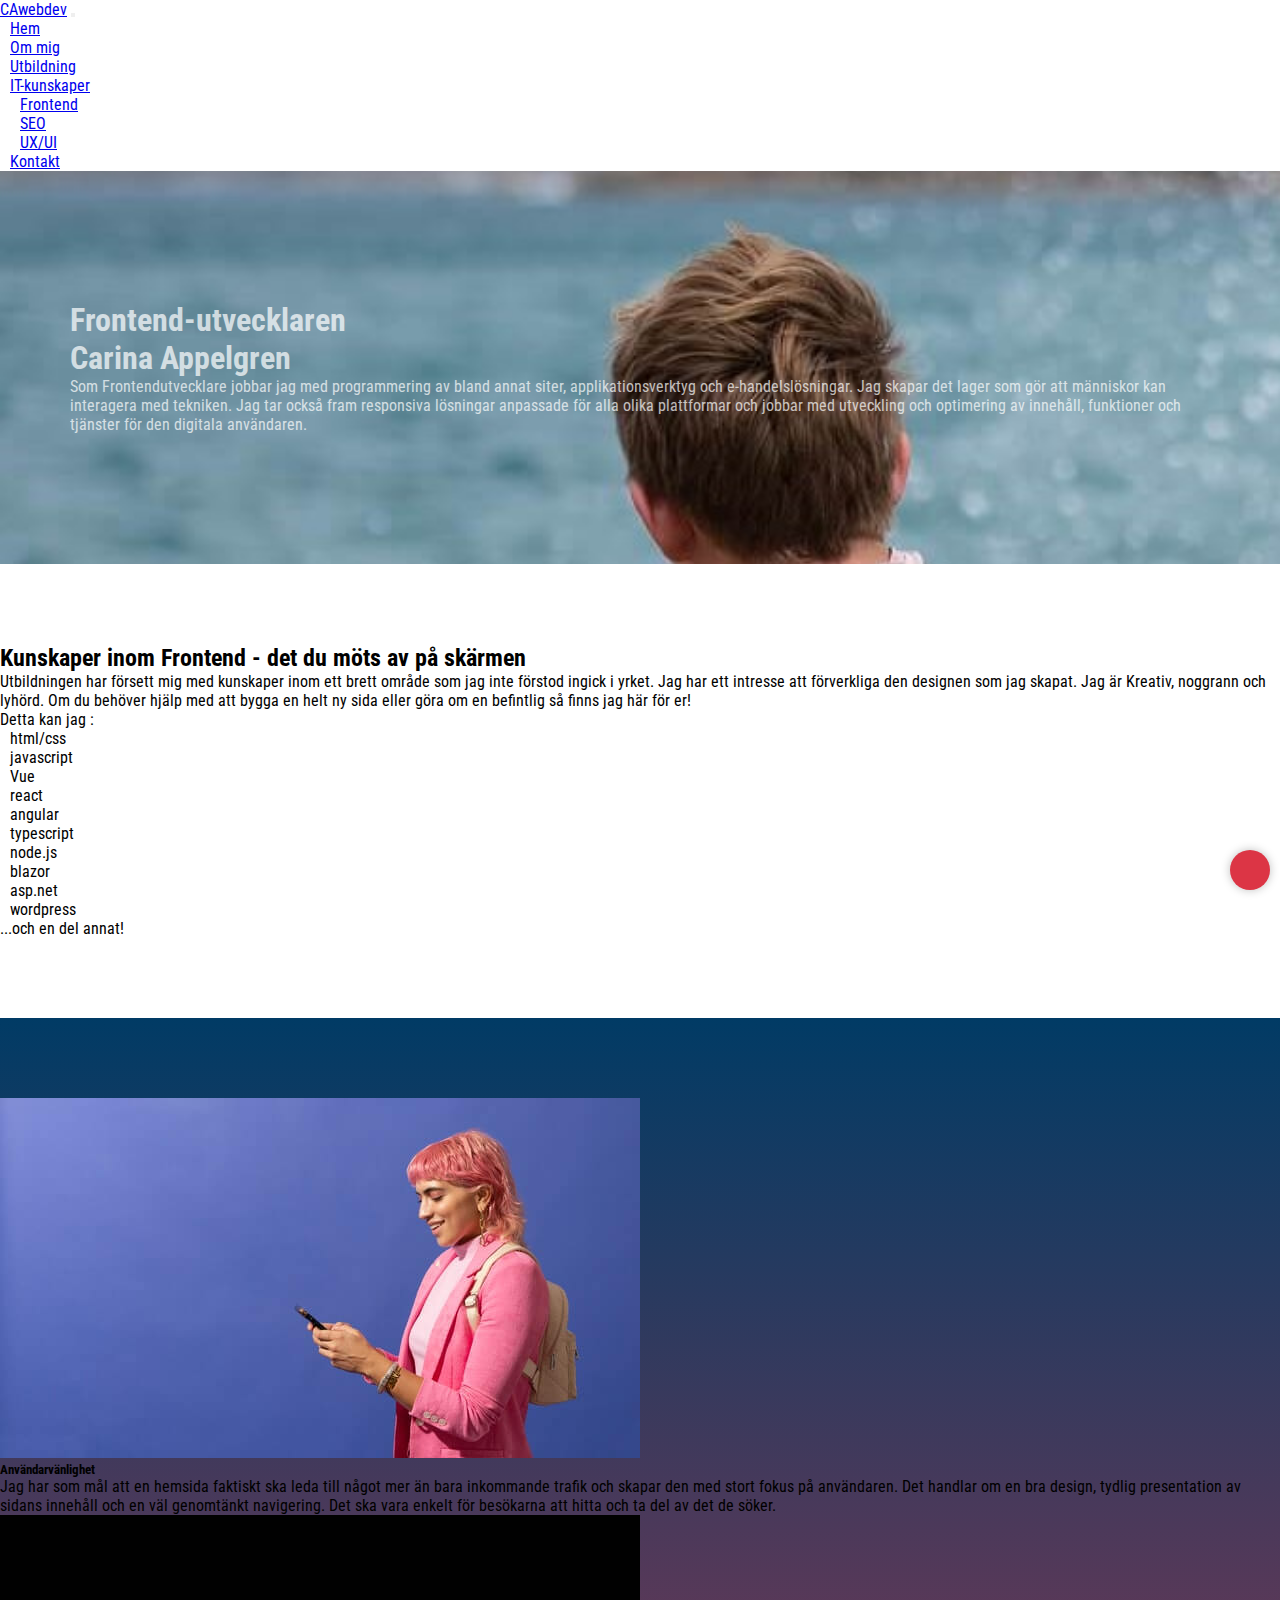
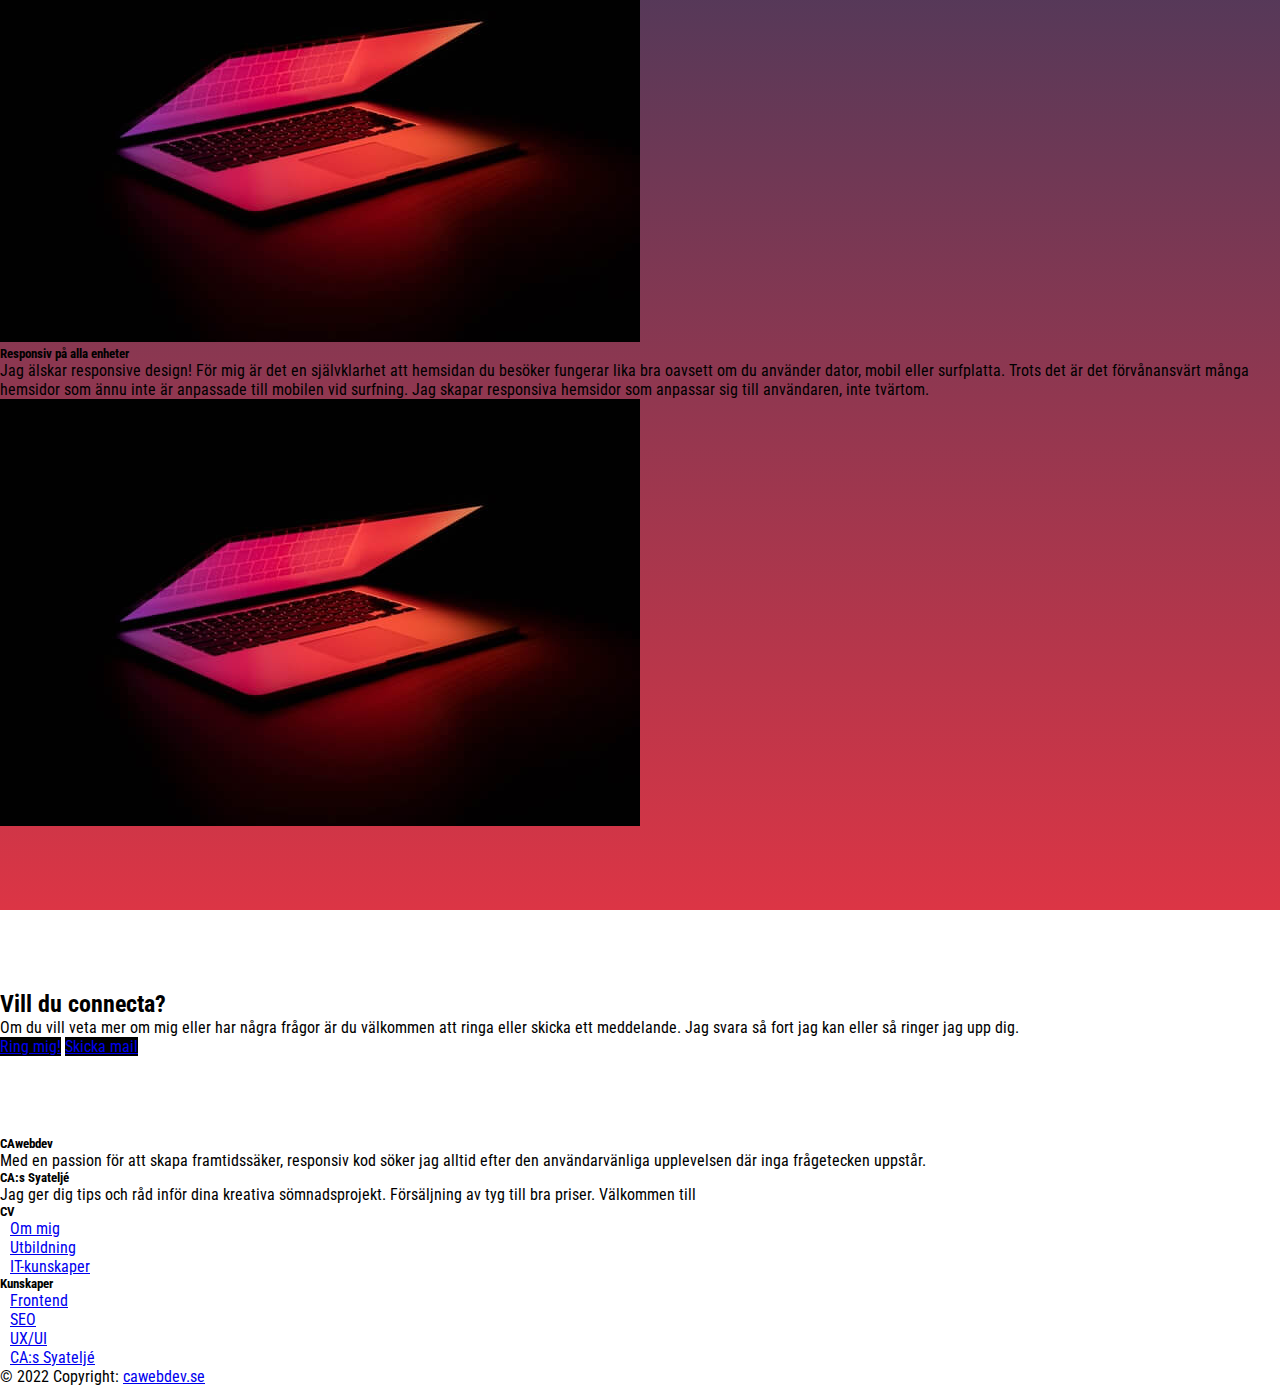
<file: frontend.html>
<!DOCTYPE html>
<html lang="en">

<head>
  <meta charset="UTF-8">
  <meta http-equiv="X-UA-Compatible" content="IE=edge">
  <meta name="viewport" content="width=device-width, initial-scale=1.0">
  <link rel="stylesheet" href="style/style.css">
  <link rel="stylesheet" href="https://cdnjs.cloudflare.com/ajax/libs/font-awesome/6.1.1/css/all.min.css"
    integrity="sha512-KfkfwYDsLkIlwQp6LFnl8zNdLGxu9YAA1QvwINks4PhcElQSvqcyVLLD9aMhXd13uQjoXtEKNosOWaZqXgel0g=="
    crossorigin="anonymous" referrerpolicy="no-referrer" />
  <!-- CSS only -->
  <link href="https://cdn.jsdelivr.net/npm/bootstrap@5.1.3/dist/css/bootstrap.min.css" rel="stylesheet"
    integrity="sha384-1BmE4kWBq78iYhFldvKuhfTAU6auU8tT94WrHftjDbrCEXSU1oBoqyl2QvZ6jIW3" crossorigin="anonymous">
  <title>Digitalt CV-Carina Appelgren</title>
</head>

<body>
  <!-- Navbar -->
  <nav class="navbar navbar-expand-lg navbar-dark bg-black sticky-top">
    <div class="container">
      <a class="navbar-brand" href="index.html"><span class="text-danger">CA</span>webdev</a>
      <button class="navbar-toggler" type="button" data-bs-toggle="collapse" data-bs-target="#navbarNavDropdown"
        aria-controls="navbarNavDropdown" aria-expanded="false" aria-label="Toggle navigation">
        <span class="navbar-toggler-icon"></span>
      </button>
      <div class="collapse navbar-collapse" id="navbarNavDropdown">
        <ul class="navbar-nav">
          <li class="nav-item">
            <a class="nav-link" aria-current="page" href="index.html">Hem</a>
          </li>
          <li class="nav-item">
            <a class="nav-link" aria-current="page" href="about.html">Om mig</a>
          </li>
          <li class="nav-item">
            <a class="nav-link" href="education.html">Utbildning</a>
          </li>
          <li class="nav-item dropdown">
            <a class="nav-link dropdown-toggle" href="skills.html" id="navbarDropdownMenuLink" role="button"
              data-bs-toggle="dropdown" aria-expanded="false">
              IT-kunskaper
            </a>
            <ul class="dropdown-menu" aria-labelledby="navbarDropdownMenuLink">
              <li><a class="dropdown-item" href="frontend.html">Frontend</a></li>
              <li><a class="dropdown-item" href="seo.html">SEO</a></li>
              <li><a class="dropdown-item" href="ux-ui.html">UX/UI</a></li>
            </ul>
          </li>
          <li class="nav-item">
            <a class="nav-link" href="contact.html">Kontakt</a>
          </li>
        </ul>
      </div>
    </div>
  </nav>
  <!-- Navbar end -->

  <!-- scroll btn -->
  <button id="btnScrollToTop"><i class="fas fa-arrow-alt-circle-up"></i></button>
  <!-- scroll btn end -->

  <!-- Frontend section 1 -->
  <section>
    <div class="jumbotron">
      <div class="container">
        <div class="frontend-info bg-black">
          <div class="frontend-text">
            <h1>Frontend-utvecklaren <br> Carina Appelgren</h1>
            <p>Som Frontendutvecklare jobbar jag med programmering av bland annat siter, applikationsverktyg och e-handelslösningar. Jag skapar det lager som gör att människor kan interagera med tekniken. Jag tar också fram responsiva lösningar anpassade för alla olika plattformar och jobbar med utveckling och optimering av innehåll, funktioner och tjänster för den digitala användaren.</p>
          </div>
        </div>
      </div>
    </div>
  </section>
  <!-- Frontend section 1 end-->

  <!-- Frontend section 2 -->
  <section class="bg-black">
    <div class="container">
      <div class="row row-cols-1 row-cols-md-2 assets">
        <div class="col">
          <h2 class="text-white mb-5">Kunskaper inom Frontend - det du möts av på skärmen</h2>
          <p class="text-white">Utbildningen har försett mig med kunskaper inom ett brett område som jag inte förstod ingick i yrket. Jag har ett intresse att förverkliga den designen som jag skapat. Jag är Kreativ, noggrann och lyhörd. Om du behöver hjälp med att bygga en helt ny sida eller göra om en befintlig så finns jag här för er!</p>
        </div>
        <div class="row row-cols-1 row-cols-md-2 text-white d-flex justify-content-center align-items-center">
          <div class="col">
            <p>Detta kan jag :</p>
            <ul>
              <li><i class="fas fa-check me-2"></i>html/css</li>
              <li><i class="fas fa-check me-2"></i>javascript</li>
              <li><i class="fas fa-check me-2"></i>Vue</li>
              <li><i class="fas fa-check me-2"></i>react</li>
              <li><i class="fas fa-check me-2"></i>angular</li>
            </ul>          
          </div>
          <div class="col">
            <ul>
              <li><i class="fas fa-check me-2"></i>typescript</li>
              <li><i class="fas fa-check me-2"></i>node.js</li>
              <li><i class="fas fa-check me-2"></i>blazor</li>
              <li><i class="fas fa-check me-2"></i>asp.net</li>
              <li><i class="fas fa-check me-2"></i>wordpress</li>
              <p class="mt-2">...och en del annat!</p>
            </ul>
          </div>
        </div>
      </div>
    </div>
  </section>
  <!-- Frontend section 2 end -->

  <!-- Frontend section 3 -->
  <section class="linear-gradient-bg ">
    <div class="container assets">
      <div class="row d-flex justify-content-center align-items-center">
        <div class="col-lg-5 col-md-12 py-5">
          <img class="w-100" src="img/no-revisions-83-J2B_6ENQ-unsplash.jpg" alt="Glad tjej med rosa kavaj och mobil">
        </div>
        <div class="col-lg-7 col-md-12 mb-4 mb-md-0">
          <div class="p-3 text-white">
            <h5>Användarvänlighet</h5> 
            <p>Jag har som mål att en hemsida faktiskt ska leda till något mer än bara inkommande trafik och skapar den med stort fokus på användaren. Det handlar om en bra design, tydlig presentation av sidans innehåll och en väl genomtänkt navigering. Det ska vara enkelt för besökarna att hitta och ta del av det de söker.</p>
          </div>
        </div>
      </div>
      <div class="row d-flex justify-content-center align-items-center">
        <img src="img/joshua-reddekopp-GkFQEOubrCo-unsplash.jpg" alt="Dator i mörkt rum" class=" d-sm-block d-md-none">
        <div class="col-lg-7 col-md-12 mb-4 mb-md-0 pt-5">
          <div class="p-3 text-white">
            <h5>Responsiv på alla enheter</h5> 
            <p>Jag älskar responsive design! För mig är det en självklarhet att hemsidan du besöker fungerar lika bra oavsett om du använder dator, mobil eller surfplatta. Trots det är det förvånansvärt många hemsidor som ännu inte är anpassade till mobilen vid surfning. Jag skapar responsiva hemsidor som anpassar sig till användaren, inte tvärtom.</p>
          </div>
        </div>
        <div class="col-lg-5 col-md-12 py-5 d-none d-md-block">
          <img class="w-100" src="img/joshua-reddekopp-GkFQEOubrCo-unsplash.jpg" alt="Dator i mörkt rum">
        </div>
      </div>
    </div>
  </section>
  <!-- Frontend section 3 end -->

  <!-- Contact -->
  <section class="bg-dark-blue text-white">
    <div class="container">
      <div class="row assets">
        <div class="col-lg-7 col-md-12 mb-md-0">
          <div class="p-3">
            <h2>Vill du connecta?</h2> 
            <p>Om du vill veta mer om mig eller har några frågor är du välkommen att ringa eller skicka ett meddelande. Jag svara så fort jag kan eller så ringer jag upp dig.</p>
          </div>
        </div>
        <div class="col-lg-5 col-md-12 d-flex justify-content-center align-items-center">
          <a href="tel:0707967738" type="button" class="btn btn-dark btn-lg mx-2">Ring mig!</a>
          <a href="mailto:carinaappelgren@live.se?subject=E-post från digitalt-cv" type="button" class="btn btn-dark btn-lg">Skicka mail</a>  
        </div>
      </div>
    </div>
  </section>
  <!-- Contact end -->



  <!-- Footer -->
  <footer class="bg-black text-white text-center text-lg-start">
    <div class="container p-5">
      <div class="row">
        <div class="col-lg-6 col-md-12 mb-4 mb-md-0">
          <h5><span class="text-danger">CA</span>webdev</h5>
          <p>
            Med en passion för att skapa framtidssäker, responsiv kod söker jag alltid efter den användarvänliga upplevelsen där inga frågetecken uppstår.
          </p>
          <h5>CA:s Syateljé</h5>
          <p>
            Jag ger dig tips och råd inför dina kreativa sömnadsprojekt. Försäljning av tyg till bra priser. Välkommen till <a class="ca-link" href="https://cawebdev.se">CA:s Syateljé!</a>
          </p>
        </div>
  
        <div class="col-lg-3 col-md-6 mb-4 mb-md-0">
          <h5>CV</h5>
          <ul class="list-unstyled mb-0">
            <li>
              <a href="about.html" class="text-white">Om mig</a>
            </li>
            <li>
              <a href="education.html" class="text-white">Utbildning</a>
            </li>
            <li>
              <a href="skills.html" class="text-white">IT-kunskaper</a>
            </li>
          </ul>
        </div>
  
        <div class="col-lg-3 col-md-6 mb-4 mb-md-0">
          <h5>Kunskaper</h5>
  
          <ul class="list-unstyled">
            <li>
              <a href="frontend.html" class="text-white">Frontend</a>
            </li>
            <li>
              <a href="seo.html" class="text-white">SEO</a>
            </li>
            <li>
              <a href="ux-ui.html" class="text-white">UX/UI</a>
            </li>
            <li>
              <a href="https://cawebdev.se" class="text-white">CA:s Syateljé</a>
            </li>
          </ul>
        </div>
      </div>
    </div>
    <div class="text-center p-3 bg-black text-light border-top">
      © 2022 Copyright:
      <a class="text-white" href="index.html"><span class="text-danger">ca</span>webdev.se</a>
    </div>
  </footer>
  <!-- Footer end -->

  <script src="script/script.js"></script>
  <!-- JavaScript Bundle with Popper -->
  <script src="https://cdn.jsdelivr.net/npm/bootstrap@5.1.3/dist/js/bootstrap.bundle.min.js"
    integrity="sha384-ka7Sk0Gln4gmtz2MlQnikT1wXgYsOg+OMhuP+IlRH9sENBO0LRn5q+8nbTov4+1p" crossorigin="anonymous">
  </script>
</body>

</html>
</file>
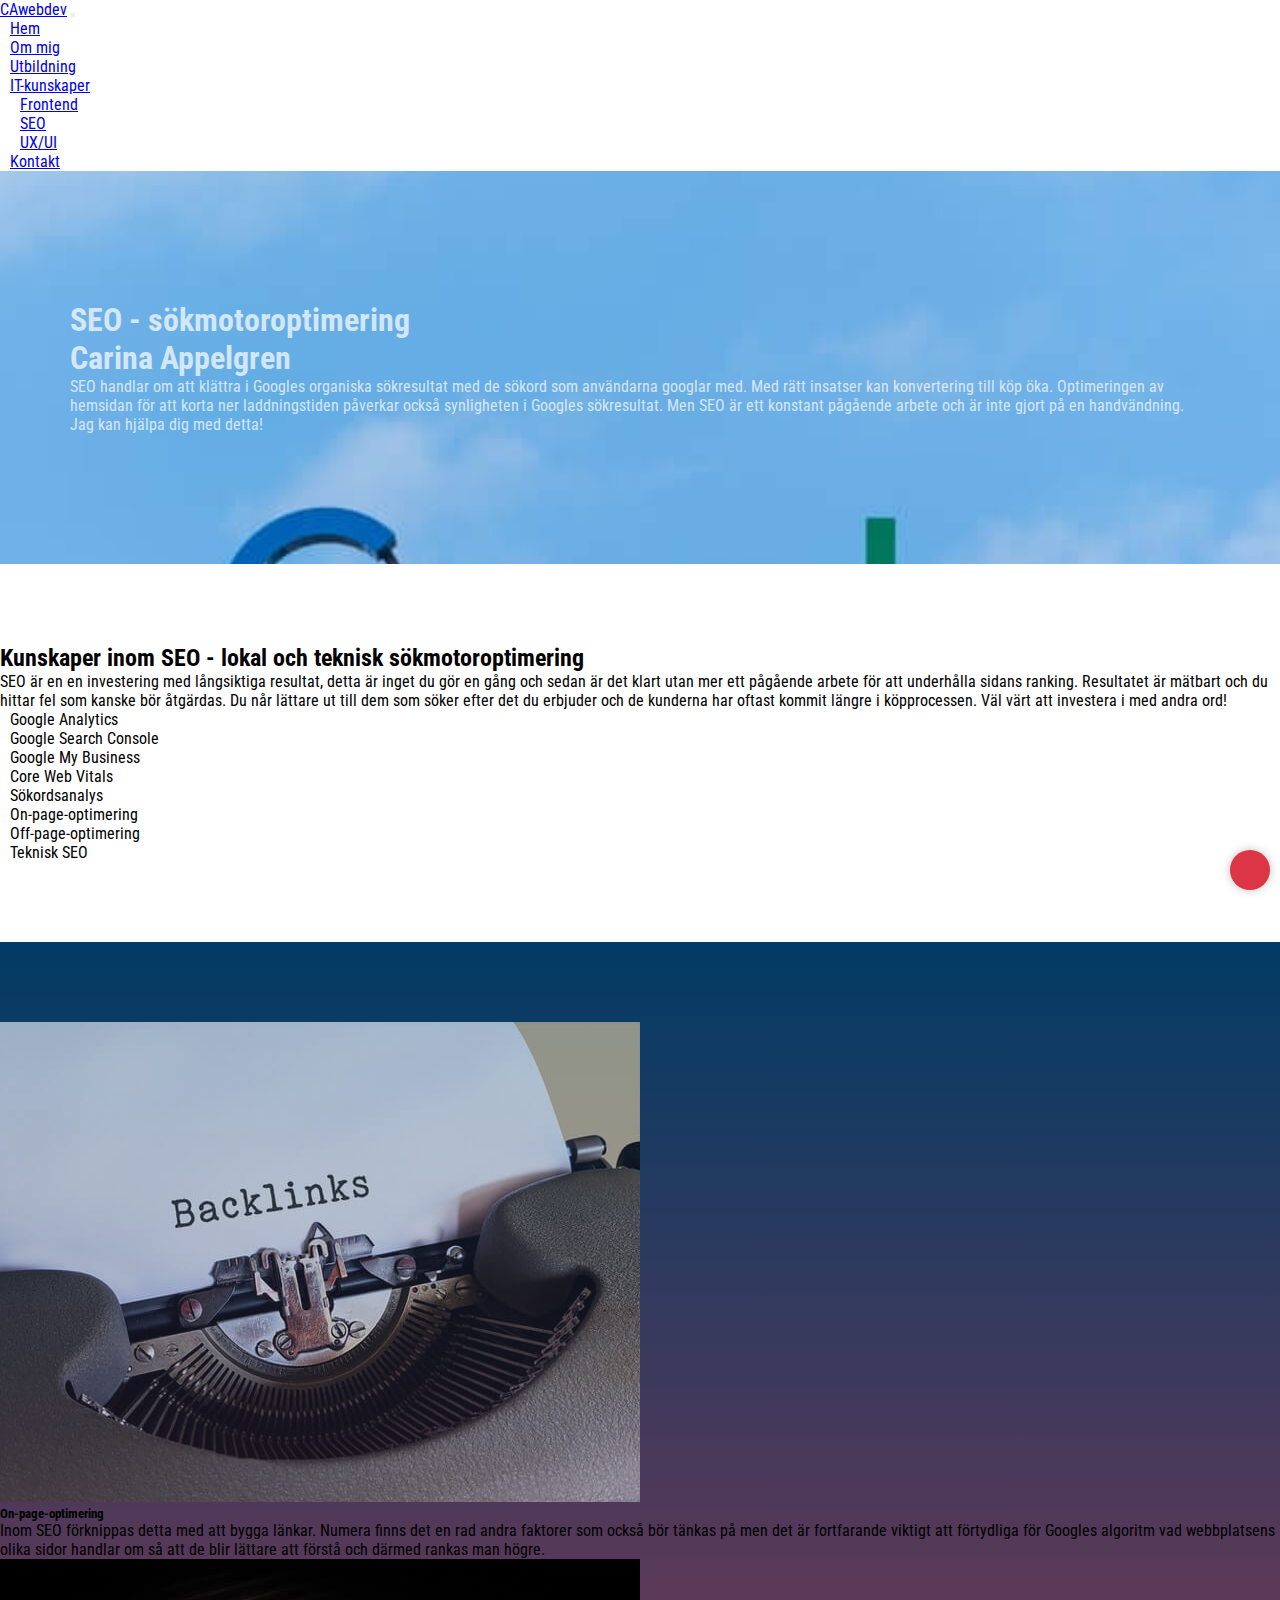
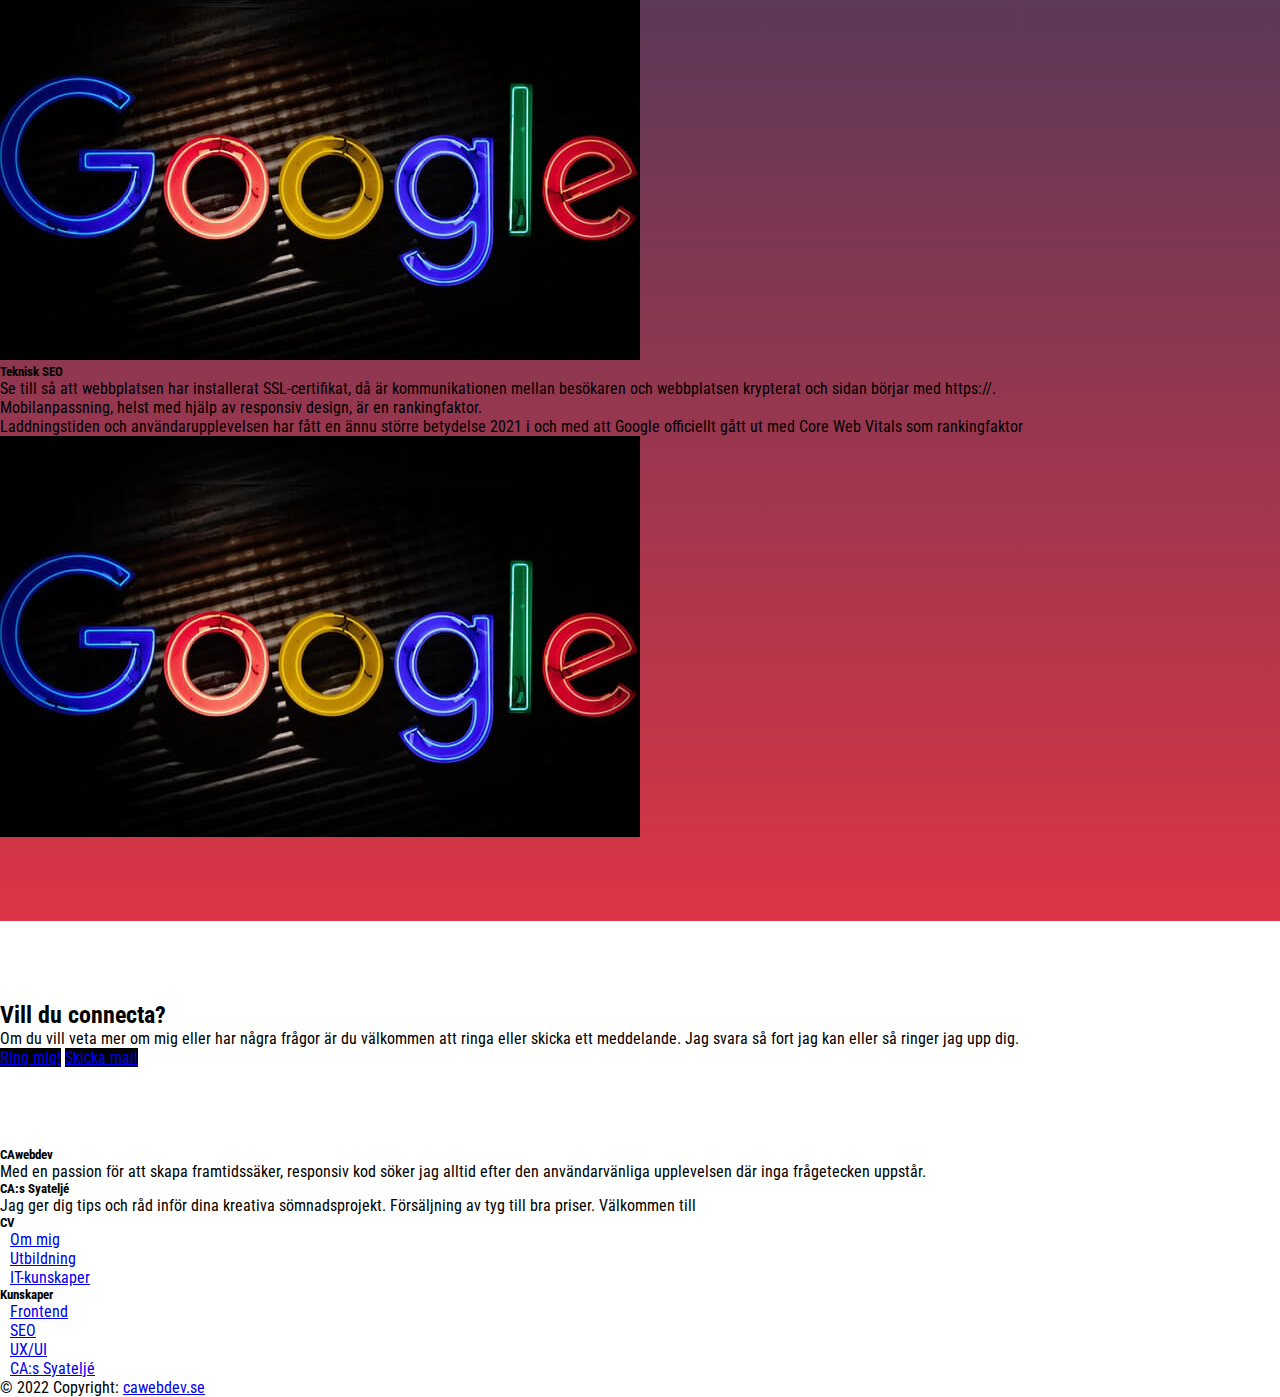
<file: seo.html>
<!DOCTYPE html>
<html lang="en">

<head>
  <meta charset="UTF-8">
  <meta http-equiv="X-UA-Compatible" content="IE=edge">
  <meta name="viewport" content="width=device-width, initial-scale=1.0">
  <link rel="stylesheet" href="style/style.css">
  <link rel="stylesheet" href="https://cdnjs.cloudflare.com/ajax/libs/font-awesome/6.1.1/css/all.min.css"
    integrity="sha512-KfkfwYDsLkIlwQp6LFnl8zNdLGxu9YAA1QvwINks4PhcElQSvqcyVLLD9aMhXd13uQjoXtEKNosOWaZqXgel0g=="
    crossorigin="anonymous" referrerpolicy="no-referrer" />
  <!-- CSS only -->
  <link href="https://cdn.jsdelivr.net/npm/bootstrap@5.1.3/dist/css/bootstrap.min.css" rel="stylesheet"
    integrity="sha384-1BmE4kWBq78iYhFldvKuhfTAU6auU8tT94WrHftjDbrCEXSU1oBoqyl2QvZ6jIW3" crossorigin="anonymous">
  <title>Digitalt CV-Carina Appelgren</title>
</head>

<body>
  <!-- Navbar -->
  <nav class="navbar navbar-expand-lg navbar-dark bg-black sticky-top">
    <div class="container">
      <a class="navbar-brand" href="index.html"><span class="text-danger">CA</span>webdev</a>
      <button class="navbar-toggler" type="button" data-bs-toggle="collapse" data-bs-target="#navbarNavDropdown"
        aria-controls="navbarNavDropdown" aria-expanded="false" aria-label="Toggle navigation">
        <span class="navbar-toggler-icon"></span>
      </button>
      <div class="collapse navbar-collapse" id="navbarNavDropdown">
        <ul class="navbar-nav">
          <li class="nav-item">
            <a class="nav-link" aria-current="page" href="index.html">Hem</a>
          </li>
          <li class="nav-item">
            <a class="nav-link" aria-current="page" href="about.html">Om mig</a>
          </li>
          <li class="nav-item">
            <a class="nav-link" href="education.html">Utbildning</a>
          </li>
          <li class="nav-item dropdown">
            <a class="nav-link dropdown-toggle" href="skills.html" id="navbarDropdownMenuLink" role="button"
              data-bs-toggle="dropdown" aria-expanded="false">
              IT-kunskaper
            </a>
            <ul class="dropdown-menu" aria-labelledby="navbarDropdownMenuLink">
              <li><a class="dropdown-item" href="frontend.html">Frontend</a></li>
              <li><a class="dropdown-item" href="seo.html">SEO</a></li>
              <li><a class="dropdown-item" href="ux-ui.html">UX/UI</a></li>
            </ul>
          </li>
          <li class="nav-item">
            <a class="nav-link" href="contact.html">Kontakt</a>
          </li>
        </ul>
      </div>
    </div>
  </nav>
  <!-- Navbar end -->

  <!-- scroll btn -->
  <button id="btnScrollToTop"><i class="fas fa-arrow-alt-circle-up"></i></button>
  <!-- scroll btn end -->

  <!-- SEO section 1 -->
  <section>
    <div class="jumbotron2">
      <div class="container">
        <div class="frontend-info bg-black">
          <div class="frontend-text">
            <h1>SEO - sökmotoroptimering<br>Carina Appelgren</h1>
            <p>SEO handlar om att klättra i Googles organiska sökresultat med de sökord som användarna googlar med. Med rätt insatser kan konvertering till köp öka. Optimeringen av hemsidan för att korta ner laddningstiden påverkar också synligheten i Googles sökresultat. Men SEO är ett konstant pågående arbete och är inte gjort på en handvändning. Jag kan hjälpa dig med detta!</p>
          </div>
        </div>
      </div>
    </div>
  </section>
  <!-- SEO section 1 end-->

  <!-- SEO section 2 -->
  <section class="bg-black">
    <div class="container">
      <div class="row row-cols-1 row-cols-md-2 assets">
        <div class="col">
          <h2 class="text-white mb-5">Kunskaper inom SEO - lokal och teknisk sökmotoroptimering</h2>
          <p class="text-white">SEO är en en investering med långsiktiga resultat, detta är inget du gör en gång och sedan är det klart utan mer ett pågående arbete för att underhålla sidans ranking. Resultatet är mätbart och du hittar fel som kanske bör åtgärdas. Du når lättare ut till dem som söker efter det du erbjuder och de kunderna har oftast kommit längre i köpprocessen. Väl värt att investera i med andra ord!</p>
        </div>
        <div class="row row-cols-1 row-cols-md-2 text-white d-flex justify-content-center align-items-center">
          <div class="col">
            <ul>
              <li><i class="fas fa-check me-2"></i>Google Analytics</li>
              <li><i class="fas fa-check me-2"></i>Google Search Console</li>
              <li><i class="fas fa-check me-2"></i>Google My Business</li>
              <li><i class="fas fa-check me-2"></i>Core Web Vitals</li>
            </ul>          
          </div>
          <div class="col">
            <ul>
              <li><i class="fas fa-check me-2"></i>Sökordsanalys</li>
              <li><i class="fas fa-check me-2"></i>On-page-optimering</li>
              <li><i class="fas fa-check me-2"></i>Off-page-optimering</li>
              <li><i class="fas fa-check me-2"></i>Teknisk SEO</li>
            </ul>
          </div>
        </div>
      </div>
    </div>
  </section>
  <!-- SEO section 2 end -->

  <!-- SEO section 3 -->
  <section class="linear-gradient-bg ">
    <div class="container assets">
      <div class="row d-flex justify-content-center align-items-center">
        <div class="col-lg-5 col-md-12 py-5">
          <img class="w-100 backlinks" src="img/pexels-damien-lusson-10787849.jpg" alt="Gammal skrivmaskin">
        </div>
        <div class="col-lg-7 col-md-12 mb-4 mb-md-0">
          <div class="p-3 text-white">
            <h5>On-page-optimering</h5> 
            <p>Inom SEO förknippas detta med att bygga länkar. Numera finns det en rad andra faktorer som också bör tänkas på men det är fortfarande viktigt att förtydliga för Googles algoritm vad webbplatsens olika sidor handlar om så att de blir lättare att förstå och därmed rankas man högre.</p>
          </div>
        </div>
      </div>
      <div class="row d-flex justify-content-center align-items-center">
        <img src="img/mitchell-luo-jz4ca36oJ_M-unsplash.jpg" alt="Googles logga" class=" d-sm-block d-md-none">
        <div class="col-lg-7 col-md-12 mb-4 mb-md-0 pt-5">
          <div class="p-3 text-white">
            <h5>Teknisk SEO</h5> 
            <p>Se till så att webbplatsen har installerat SSL-certifikat, då är kommunikationen mellan besökaren och webbplatsen krypterat och sidan börjar med https://.</p>
            <p>Mobilanpassning, helst med hjälp av responsiv design, är  en rankingfaktor.</p>
            <p>Laddningstiden och användarupplevelsen har fått en ännu större betydelse 2021 i och med att Google officiellt gått ut med Core Web Vitals som rankingfaktor</p>
          </div>
        </div>
        <div class="col-lg-5 col-md-12 py-5 d-none d-md-block">
          <img class="w-100" src="img/mitchell-luo-jz4ca36oJ_M-unsplash.jpg" alt="Googles logga">
        </div>
      </div>
    </div>
  </section>
  <!-- SEO section 3 end -->

  <!-- Contact -->
  <section class="bg-dark-blue text-white">
    <div class="container">
      <div class="row assets">
        <div class="col-lg-7 col-md-12 mb-md-0">
          <div class="p-3">
            <h2>Vill du connecta?</h2> 
            <p>Om du vill veta mer om mig eller har några frågor är du välkommen att ringa eller skicka ett meddelande. Jag svara så fort jag kan eller så ringer jag upp dig.</p>
          </div>
        </div>
        <div class="col-lg-5 col-md-12 d-flex justify-content-center align-items-center">
          <a href="tel:0707967738" type="button" class="btn btn-dark btn-lg mx-2">Ring mig!</a>
          <a href="mailto:carinaappelgren@live.se?subject=E-post från digitalt-cv" type="button" class="btn btn-dark btn-lg">Skicka mail</a>  
        </div>
      </div>
    </div>
  </section>
  <!-- Contact end -->


  <!-- Footer -->
  <footer class="bg-black text-white text-center text-lg-start">
    <div class="container p-5">
      <div class="row">
        <div class="col-lg-6 col-md-12 mb-4 mb-md-0">
          <h5><span class="text-danger">CA</span>webdev</h5>
          <p>
            Med en passion för att skapa framtidssäker, responsiv kod söker jag alltid efter den användarvänliga upplevelsen där inga frågetecken uppstår.
          </p>
          <h5>CA:s Syateljé</h5>
          <p>
            Jag ger dig tips och råd inför dina kreativa sömnadsprojekt. Försäljning av tyg till bra priser. Välkommen till <a class="ca-link" href="https://cawebdev.se">CA:s Syateljé!</a>
          </p>
        </div>
  
        <div class="col-lg-3 col-md-6 mb-4 mb-md-0">
          <h5>CV</h5>
          <ul class="list-unstyled mb-0">
            <li>
              <a href="about.html" class="text-white">Om mig</a>
            </li>
            <li>
              <a href="education.html" class="text-white">Utbildning</a>
            </li>
            <li>
              <a href="skills.html" class="text-white">IT-kunskaper</a>
            </li>
          </ul>
        </div>
  
        <div class="col-lg-3 col-md-6 mb-4 mb-md-0">
          <h5>Kunskaper</h5>
  
          <ul class="list-unstyled">
            <li>
              <a href="frontend.html" class="text-white">Frontend</a>
            </li>
            <li>
              <a href="seo.html" class="text-white">SEO</a>
            </li>
            <li>
              <a href="ux-ui.html" class="text-white">UX/UI</a>
            </li>
            <li>
              <a href="https://cawebdev.se" class="text-white">CA:s Syateljé</a>
            </li>
          </ul>
        </div>
      </div>
    </div>
    <div class="text-center p-3 bg-black text-light border-top">
      © 2022 Copyright:
      <a class="text-white" href="index.html"><span class="text-danger">ca</span>webdev.se</a>
    </div>
  </footer>
  <!-- Footer end -->

  <script src="script/script.js"></script>
  <!-- JavaScript Bundle with Popper -->
  <script src="https://cdn.jsdelivr.net/npm/bootstrap@5.1.3/dist/js/bootstrap.bundle.min.js"
    integrity="sha384-ka7Sk0Gln4gmtz2MlQnikT1wXgYsOg+OMhuP+IlRH9sENBO0LRn5q+8nbTov4+1p" crossorigin="anonymous">
  </script>
</body>

</html>
</file>
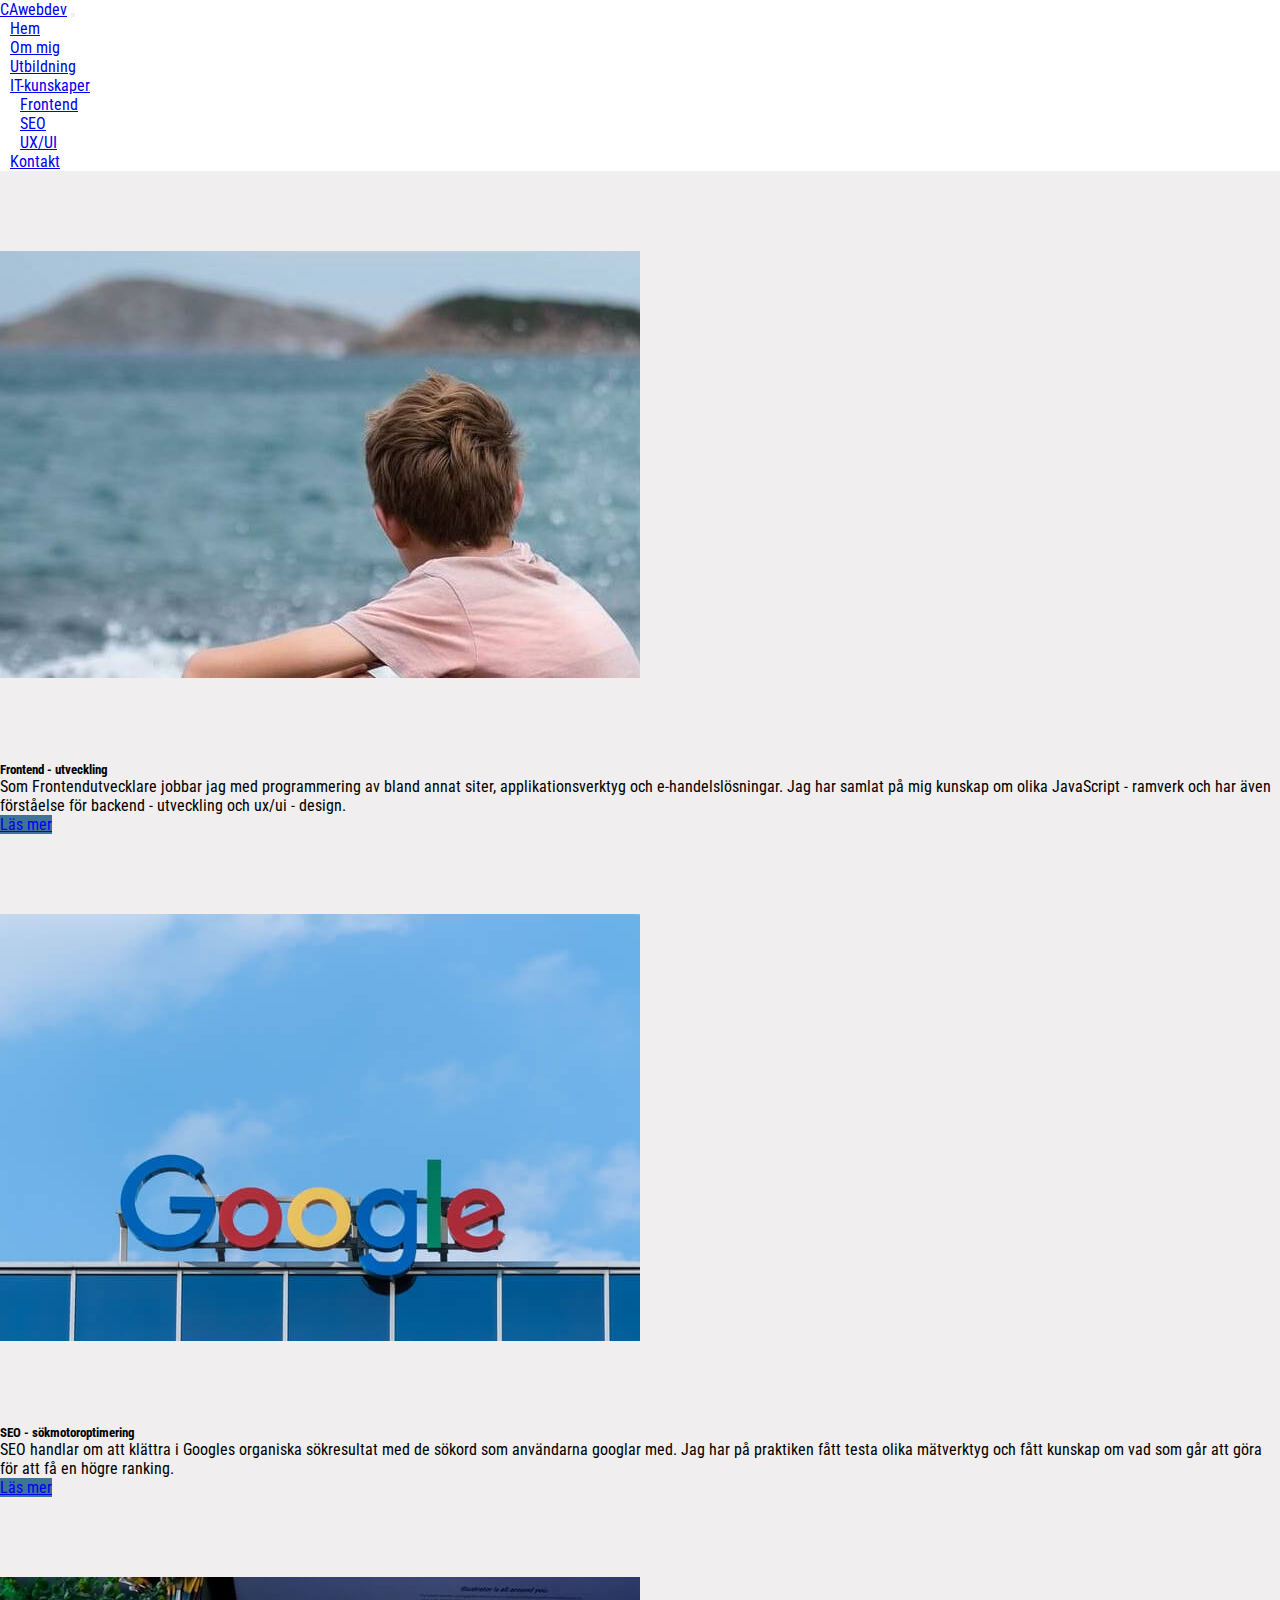
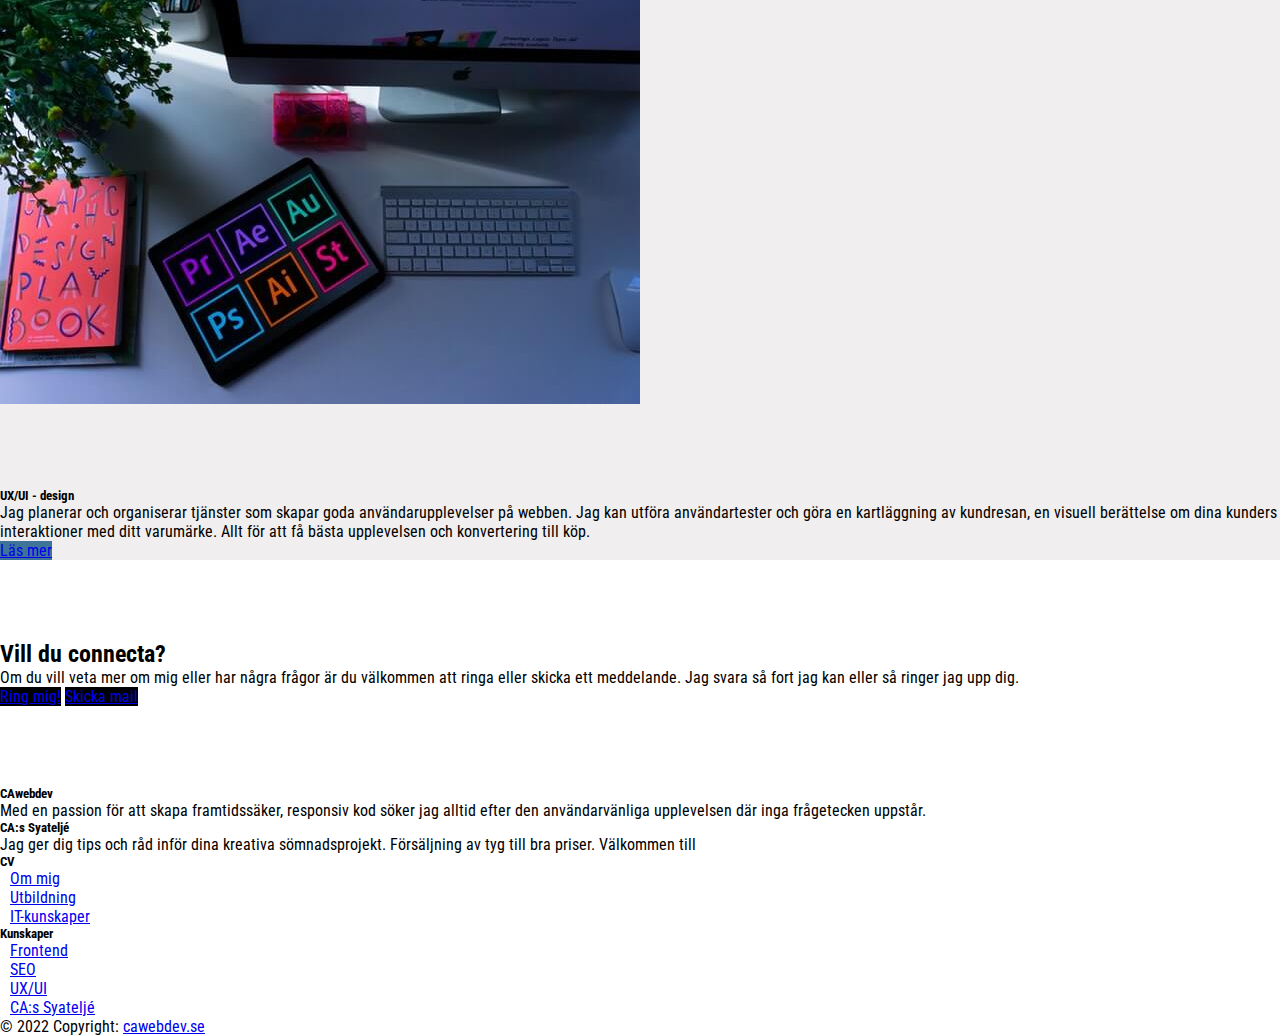
<file: skills.html>
<!DOCTYPE html>
<html lang="en">

<head>
  <meta charset="UTF-8">
  <meta http-equiv="X-UA-Compatible" content="IE=edge">
  <meta name="viewport" content="width=device-width, initial-scale=1.0">
  <link rel="stylesheet" href="style/style.css">
  <link rel="stylesheet" href="https://cdnjs.cloudflare.com/ajax/libs/font-awesome/6.1.1/css/all.min.css"
    integrity="sha512-KfkfwYDsLkIlwQp6LFnl8zNdLGxu9YAA1QvwINks4PhcElQSvqcyVLLD9aMhXd13uQjoXtEKNosOWaZqXgel0g=="
    crossorigin="anonymous" referrerpolicy="no-referrer" />
  <!-- CSS only -->
  <link href="https://cdn.jsdelivr.net/npm/bootstrap@5.1.3/dist/css/bootstrap.min.css" rel="stylesheet"
    integrity="sha384-1BmE4kWBq78iYhFldvKuhfTAU6auU8tT94WrHftjDbrCEXSU1oBoqyl2QvZ6jIW3" crossorigin="anonymous">
  <title>Digitalt CV-Carina Appelgren</title>
</head>

<body>
  <!-- Navbar -->
  <nav class="navbar navbar-expand-lg navbar-dark bg-dark sticky-top">
    <div class="container">
      <a class="navbar-brand" href="index.html"><span class="text-danger">CA</span>webdev</a>
      <button class="navbar-toggler" type="button" data-bs-toggle="collapse" data-bs-target="#navbarNavDropdown"
        aria-controls="navbarNavDropdown" aria-expanded="false" aria-label="Toggle navigation">
        <span class="navbar-toggler-icon"></span>
      </button>
      <div class="collapse navbar-collapse" id="navbarNavDropdown">
        <ul class="navbar-nav">
          <li class="nav-item">
            <a class="nav-link" aria-current="page" href="index.html">Hem</a>
          </li>
          <li class="nav-item">
            <a class="nav-link" aria-current="page" href="about.html">Om mig</a>
          </li>
          <li class="nav-item">
            <a class="nav-link" href="education.html">Utbildning</a>
          </li>
          <li class="nav-item dropdown">
            <a class="nav-link dropdown-toggle" href="skills.html" id="navbarDropdownMenuLink" role="button"
              data-bs-toggle="dropdown" aria-expanded="false">
              IT-kunskaper
            </a>
            <ul class="dropdown-menu" aria-labelledby="navbarDropdownMenuLink">
              <li><a class="dropdown-item" href="frontend.html">Frontend</a></li>
              <li><a class="dropdown-item" href="seo.html">SEO</a></li>
              <li><a class="dropdown-item" href="ux-ui.html">UX/UI</a></li>
            </ul>
          </li>
          <li class="nav-item">
            <a class="nav-link" href="contact.html">Kontakt</a>
          </li>
        </ul>
      </div>
    </div>
  </nav>
  <!-- Navbar end -->

  <!-- My skills -->
  <section class="bg-welcome">
    <div class="container">
      
      <div class="row d-flex justify-content-center align-items-center">
        <div class="col-lg-5 col-md-12 assets">
          <img class="w-100" src="img/ocean-g057c871d2_1920(1).jpg" alt="Pojke som ser ut över havet">
        </div>
        <div class="col-lg-7 col-md-12 mb-4 mb-md-0">
          <div class="p-5">
            <h5>Frontend - utveckling</h5> 
            <p>Som Frontendutvecklare jobbar jag med programmering av bland annat siter, applikationsverktyg och e-handelslösningar. Jag har samlat på mig kunskap om olika JavaScript - ramverk och har även förståelse för backend - utveckling och ux/ui - design.</p>
            <a href="frontend.html" type="button" class="btn btn-blue text-white btn-lg mx-2">Läs mer</a>
          </div>
        </div>
      </div>
      <div class="row d-flex justify-content-center align-items-center">
        <div class="col-lg-5 col-md-12 assets">
          <img class="w-100" src="img/pawel-czerwinski-fpZZEV0uQwA-unsplash.jpg" alt="Googles skylt på en byggnad">
        </div>
        <div class="col-lg-7 col-md-12 mb-4 mb-md-0">
          <div class="p-5">
            <h5>SEO - sökmotoroptimering</h5> 
            <p>SEO handlar om att klättra i Googles organiska sökresultat med de sökord som användarna googlar med. Jag har på praktiken fått testa olika mätverktyg och fått kunskap om vad som går att göra för att få en högre ranking.</p>
            <a href="seo.html" type="button" class="btn btn-blue text-white btn-lg mx-2">Läs mer</a>
          </div>
        </div>
      </div>
      <div class="row d-flex justify-content-center align-items-center">
        <div class="col-lg-5 col-md-12 assets">
          <img class="w-100" src="img/emily-bernal-v9vII5gV8Lw-unsplash.jpg" alt="Skrivbord med dator och bild på olika ikoner för designverktyg på nätet">
        </div>
        <div class="col-lg-7 col-md-12 mb-4 mb-md-0">
          <div class="p-5">
            <h5>UX/UI - design</h5> 
            <p>Jag planerar och organiserar tjänster som skapar goda användarupplevelser på webben. Jag kan utföra användartester och göra en kartläggning av kundresan, en visuell berättelse om dina kunders interaktioner med ditt varumärke. Allt för att få bästa upplevelsen och konvertering till köp. </p>
            <a href="ux-ui.html" type="button" class="btn btn-blue text-white btn-lg mx-2">Läs mer</a>
          </div>
        </div>
      </div>
    </div>
  </section>
  <!-- My skills end -->

  <!-- Contact -->
  <section class="bg-dark-blue text-white">
    <div class="container">
      <div class="row assets">
        <div class="col-lg-7 col-md-12 mb-md-0">
          <div class="p-3">
            <h2>Vill du connecta?</h2> 
            <p>Om du vill veta mer om mig eller har några frågor är du välkommen att ringa eller skicka ett meddelande. Jag svara så fort jag kan eller så ringer jag upp dig.</p>
          </div>
        </div>
        <div class="col-lg-5 col-md-12 d-flex justify-content-center align-items-center">
          <a href="tel:0707967738" type="button" class="btn btn-dark btn-lg mx-2">Ring mig!</a>
          <a href="mailto:carinaappelgren@live.se?subject=E-post från digitalt-cv" type="button" class="btn btn-dark btn-lg">Skicka mail</a>  
        </div>
      </div>
    </div>
  </section>
  <!-- Contact end -->


  <!-- Footer -->
  <footer class="bg-dark text-white text-center text-lg-start">
    <div class="container p-5">
      <div class="row">
        <div class="col-lg-6 col-md-12 mb-4 mb-md-0">
          <h5><span class="text-danger">CA</span>webdev</h5>
          <p>
            Med en passion för att skapa framtidssäker, responsiv kod söker jag alltid efter den användarvänliga upplevelsen där inga frågetecken uppstår.
          </p>
          <h5>CA:s Syateljé</h5>
          <p>
            Jag ger dig tips och råd inför dina kreativa sömnadsprojekt. Försäljning av tyg till bra priser. Välkommen till <a class="ca-link" href="https://cawebdev.se">CA:s Syateljé!</a>
          </p>
        </div>
  
        <div class="col-lg-3 col-md-6 mb-4 mb-md-0">
          <h5>CV</h5>
          <ul class="list-unstyled mb-0">
            <li>
              <a href="about.html" class="text-white">Om mig</a>
            </li>
            <li>
              <a href="education.html" class="text-white">Utbildning</a>
            </li>
            <li>
              <a href="skills.html" class="text-white">IT-kunskaper</a>
            </li>
          </ul>
        </div>
  
        <div class="col-lg-3 col-md-6 mb-4 mb-md-0">
          <h5>Kunskaper</h5>
  
          <ul class="list-unstyled">
            <li>
              <a href="frontend.html" class="text-white">Frontend</a>
            </li>
            <li>
              <a href="seo.html" class="text-white">SEO</a>
            </li>
            <li>
              <a href="ux-ui.html" class="text-white">UX/UI</a>
            </li>
            <li>
              <a href="https://cawebdev.se" class="text-white">CA:s Syateljé</a>
            </li>
          </ul>
        </div>
      </div>
    </div>
    <div class="text-center p-3 bg-dark text-light border-top">
      © 2022 Copyright:
      <a class="text-white" href="index.html"><span class="text-danger">ca</span>webdev.se</a>
    </div>
  </footer>
  <!-- Footer end -->

  <script src="script/script.js"></script>
  <!-- JavaScript Bundle with Popper -->
  <script src="https://cdn.jsdelivr.net/npm/bootstrap@5.1.3/dist/js/bootstrap.bundle.min.js"
    integrity="sha384-ka7Sk0Gln4gmtz2MlQnikT1wXgYsOg+OMhuP+IlRH9sENBO0LRn5q+8nbTov4+1p" crossorigin="anonymous">
  </script>
</body>

</html>
</file>
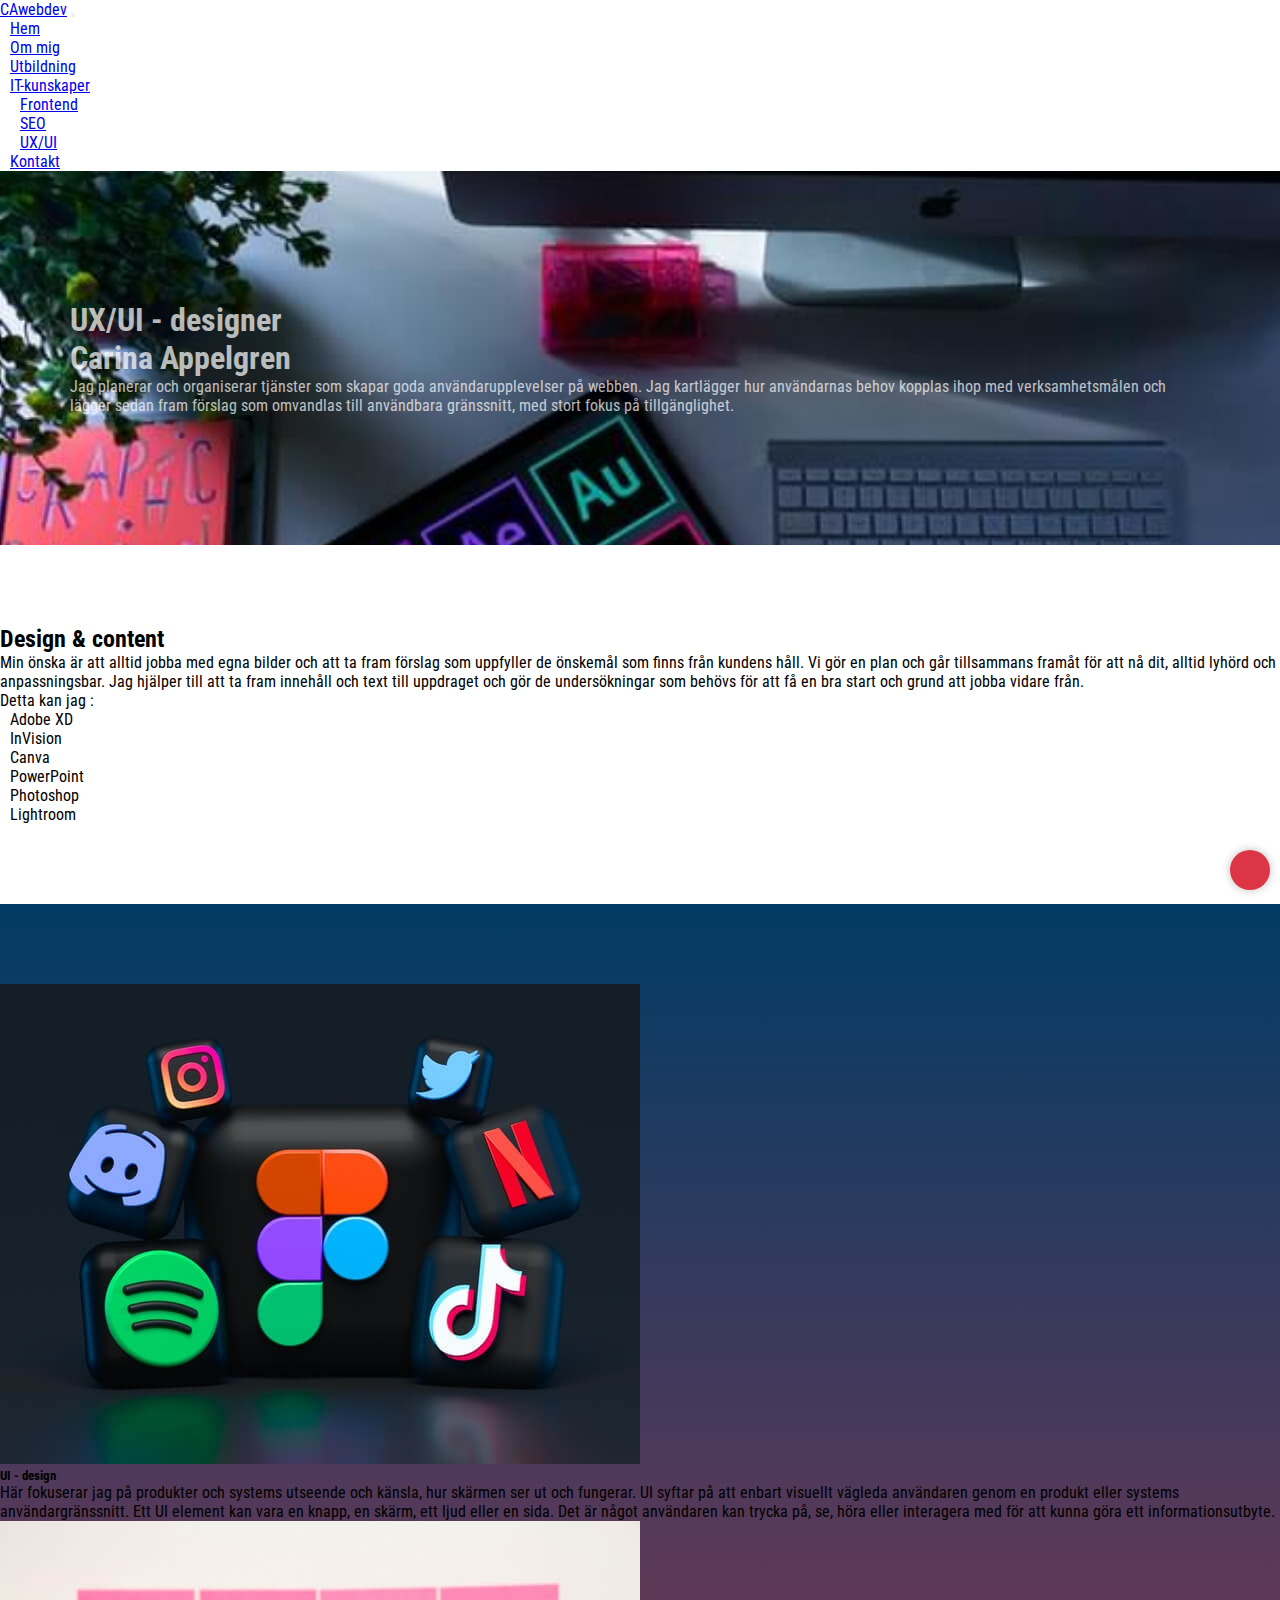
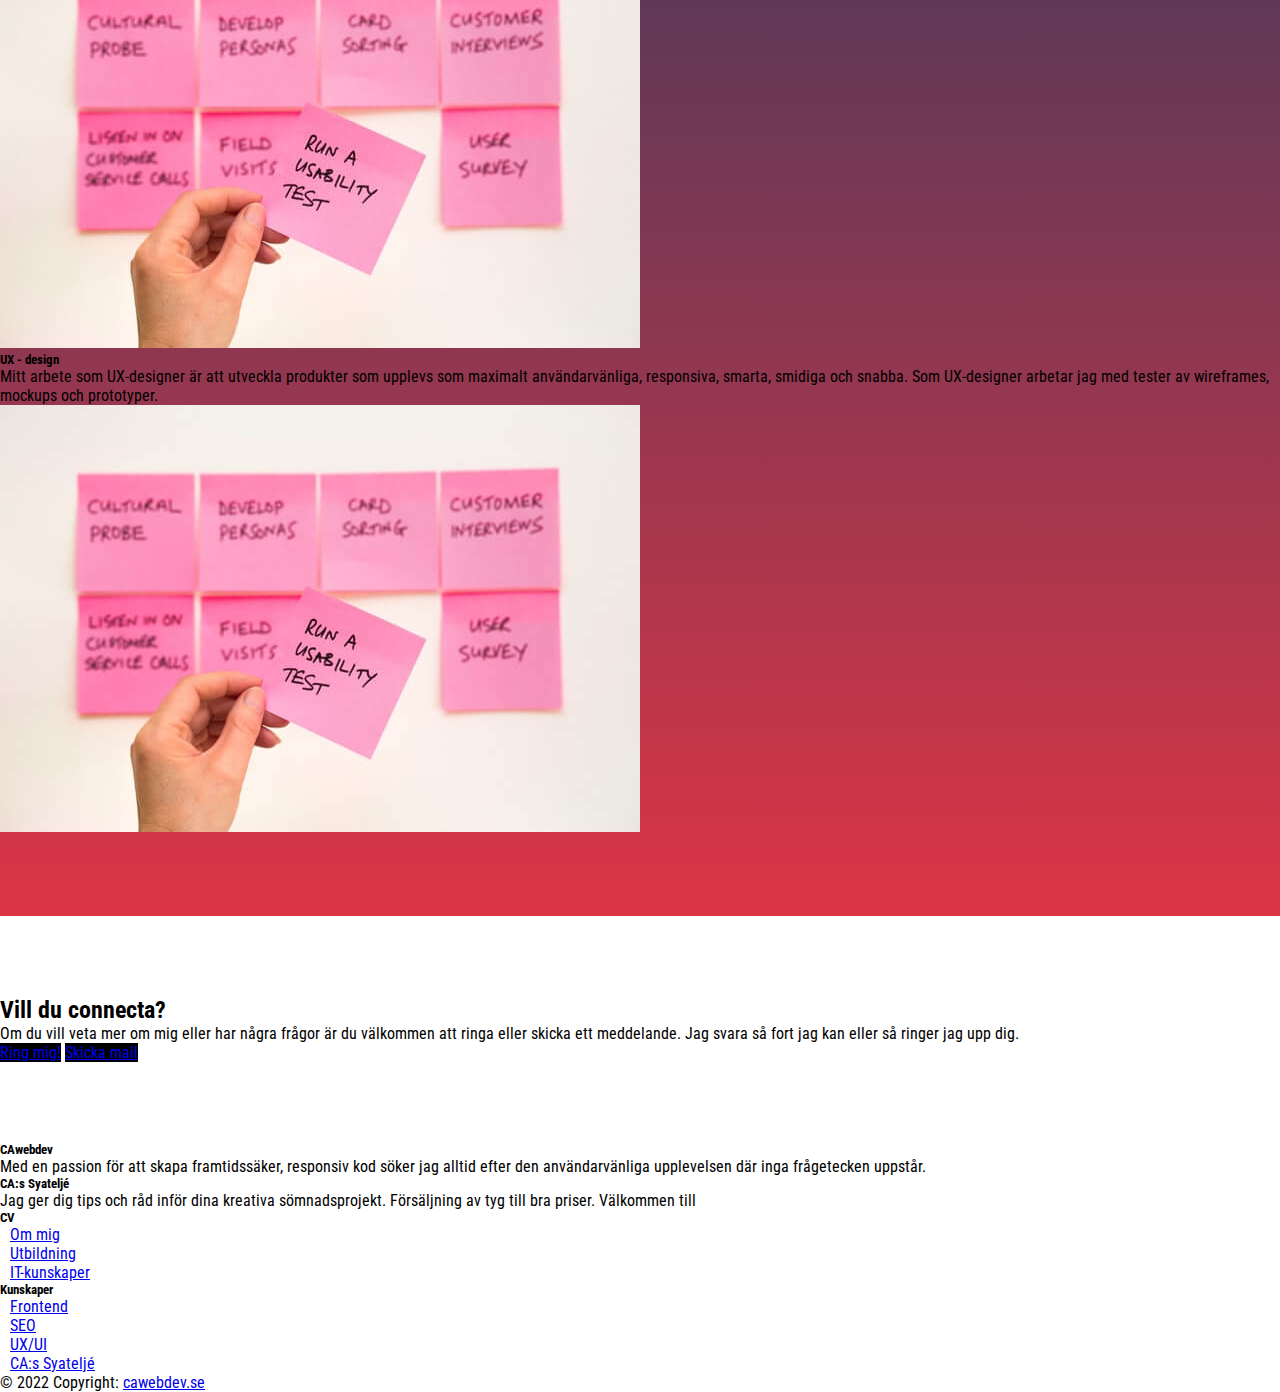
<file: ux-ui.html>
<!DOCTYPE html>
<html lang="en">

<head>
  <meta charset="UTF-8">
  <meta http-equiv="X-UA-Compatible" content="IE=edge">
  <meta name="viewport" content="width=device-width, initial-scale=1.0">
  <link rel="stylesheet" href="style/style.css">
  <link rel="stylesheet" href="https://cdnjs.cloudflare.com/ajax/libs/font-awesome/6.1.1/css/all.min.css"
    integrity="sha512-KfkfwYDsLkIlwQp6LFnl8zNdLGxu9YAA1QvwINks4PhcElQSvqcyVLLD9aMhXd13uQjoXtEKNosOWaZqXgel0g=="
    crossorigin="anonymous" referrerpolicy="no-referrer" />
  <!-- CSS only -->
  <link href="https://cdn.jsdelivr.net/npm/bootstrap@5.1.3/dist/css/bootstrap.min.css" rel="stylesheet"
    integrity="sha384-1BmE4kWBq78iYhFldvKuhfTAU6auU8tT94WrHftjDbrCEXSU1oBoqyl2QvZ6jIW3" crossorigin="anonymous">
  <title>Digitalt CV-Carina Appelgren</title>
</head>

<body>
  <!-- Navbar -->
  <nav class="navbar navbar-expand-lg navbar-dark bg-black sticky-top">
    <div class="container">
      <a class="navbar-brand" href="index.html"><span class="text-danger">CA</span>webdev</a>
      <button class="navbar-toggler" type="button" data-bs-toggle="collapse" data-bs-target="#navbarNavDropdown"
        aria-controls="navbarNavDropdown" aria-expanded="false" aria-label="Toggle navigation">
        <span class="navbar-toggler-icon"></span>
      </button>
      <div class="collapse navbar-collapse" id="navbarNavDropdown">
        <ul class="navbar-nav">
          <li class="nav-item">
            <a class="nav-link" aria-current="page" href="index.html">Hem</a>
          </li>
          <li class="nav-item">
            <a class="nav-link" aria-current="page" href="about.html">Om mig</a>
          </li>
          <li class="nav-item">
            <a class="nav-link" href="education.html">Utbildning</a>
          </li>
          <li class="nav-item dropdown">
            <a class="nav-link dropdown-toggle" href="skills.html" id="navbarDropdownMenuLink" role="button"
              data-bs-toggle="dropdown" aria-expanded="false">
              IT-kunskaper
            </a>
            <ul class="dropdown-menu" aria-labelledby="navbarDropdownMenuLink">
              <li><a class="dropdown-item" href="frontend.html">Frontend</a></li>
              <li><a class="dropdown-item" href="seo.html">SEO</a></li>
              <li><a class="dropdown-item" href="ux-ui.html">UX/UI</a></li>
            </ul>
          </li>
          <li class="nav-item">
            <a class="nav-link" href="contact.html">Kontakt</a>
          </li>
        </ul>
      </div>
    </div>
  </nav>
  <!-- Navbar end -->

  <!-- scroll btn -->
  <button id="btnScrollToTop"><i class="fas fa-arrow-alt-circle-up"></i></button>
  <!-- scroll btn end -->

  <!-- UX/UI section 1 -->
  <section>
    <div class="jumbotron3">
      <div class="container">
        <div class="frontend-info bg-black">
          <div class="frontend-text">
            <h1>UX/UI - designer<br> Carina Appelgren</h1>
            <p>Jag planerar och organiserar tjänster som skapar goda användarupplevelser på webben. Jag kartlägger hur användarnas behov kopplas ihop med verksamhetsmålen och lägger sedan fram förslag som omvandlas till användbara gränssnitt, med stort fokus på tillgänglighet.</p>
          </div>
        </div>
      </div>
    </div>
  </section>
  <!-- UX/UI section 1 end-->

  <!-- UX/UI section 2 -->
  <section class="bg-black">
    <div class="container">
      <div class="row row-cols-1 row-cols-md-2 assets">
        <div class="col">
          <h2 class="text-white mb-5">Design & content</h2>
          <p class="text-white">Min önska är att alltid jobba med egna bilder och att ta fram förslag som uppfyller de önskemål som finns från kundens håll. Vi gör en plan och går tillsammans framåt för att nå dit, alltid lyhörd och anpassningsbar. Jag hjälper till att ta fram innehåll och text till uppdraget och gör de undersökningar som behövs för att få en bra start och grund att jobba vidare från.</p>
        </div>
        <div class="row row-cols-1 row-cols-md-2 text-white d-flex justify-content-center align-items-center">
          <div class="col">
            <ul>
              <p>Detta kan jag :</p>
              <li><i class="fas fa-check me-2"></i>Adobe XD</li>
              <li><i class="fas fa-check me-2"></i>InVision</li>
              <li><i class="fas fa-check me-2"></i>Canva</li>
              <li><i class="fas fa-check me-2"></i>PowerPoint</li>
              <li><i class="fas fa-check me-2"></i>Photoshop</li>
              <li><i class="fas fa-check me-2"></i>Lightroom</li>
            </ul>          
          </div>
        </div>
      </div>
    </div>
  </section>
  <!-- UX/UI section 2 end -->

  <!-- UX/UI section 3 -->
  <section class="linear-gradient-bg ">
    <div class="container assets">
      <div class="row d-flex justify-content-center align-items-center">
        <div class="col-lg-5 col-md-12 py-5">
          <img class="w-100" src="img/alexander-shatov-mr4JG4SYOF8-unsplash.jpg" alt="Dator i mörkt rum">
        </div>
        <div class="col-lg-7 col-md-12 mb-4 mb-md-0">
          <div class="p-3 text-white">
            <h5>UI - design</h5> 
            <p>Här fokuserar jag på produkter och systems utseende och känsla, hur skärmen ser ut och fungerar. UI syftar på att enbart visuellt vägleda användaren genom en produkt eller systems användargränssnitt. Ett UI element kan vara en knapp, en skärm, ett ljud eller en sida. Det är något användaren kan trycka på, se, höra eller interagera med för att kunna göra ett informationsutbyte.</p>           
          </div>
        </div>
      </div>
      <div class="row d-flex justify-content-center align-items-center">
        <img src="img/david-travis-WC6MJ0kRzGw-unsplash.jpg" alt="" class=" d-sm-block d-md-none">
        <div class="col-lg-7 col-md-12 mb-4 mb-md-0 pt-5">
          <div class="p-3 text-white">
            <h5>UX - design</h5> 
            <p>Mitt arbete som UX-designer är att utveckla produkter som upplevs som maximalt användarvänliga, responsiva, smarta, smidiga och snabba. Som UX-designer arbetar jag med tester av wireframes, mockups och prototyper.</p>
          </div>
        </div>
        <div class="col-lg-5 col-md-12 py-5 d-none d-md-block">
          <img class="w-100" src="img/david-travis-WC6MJ0kRzGw-unsplash.jpg" alt="Olika skärmar i en hög">
        </div>
      </div>
    </div>
  </section>
  <!-- UX/UI section 3 end -->

  <!-- Contact -->
  <section class="bg-dark-blue text-white">
    <div class="container">
      <div class="row assets">
        <div class="col-lg-7 col-md-12 mb-md-0">
          <div class="p-3">
            <h2>Vill du connecta?</h2> 
            <p>Om du vill veta mer om mig eller har några frågor är du välkommen att ringa eller skicka ett meddelande. Jag svara så fort jag kan eller så ringer jag upp dig.</p>
          </div>
        </div>
        <div class="col-lg-5 col-md-12 d-flex justify-content-center align-items-center">
          <a href="tel:0707967738" type="button" class="btn btn-dark btn-lg mx-2">Ring mig!</a>
          <a href="mailto:carinaappelgren@live.se?subject=E-post från digitalt-cv" type="button" class="btn btn-dark btn-lg">Skicka mail</a>  
        </div>
      </div>
    </div>
  </section>
  <!-- Contact end -->


  <!-- Footer -->
  <footer class="bg-black text-white text-center text-lg-start">
    <div class="container p-5">
      <div class="row">
        <div class="col-lg-6 col-md-12 mb-4 mb-md-0">
          <h5><span class="text-danger">CA</span>webdev</h5>
          <p>
            Med en passion för att skapa framtidssäker, responsiv kod söker jag alltid efter den användarvänliga upplevelsen där inga frågetecken uppstår.
          </p>
          <h5>CA:s Syateljé</h5>
          <p>
            Jag ger dig tips och råd inför dina kreativa sömnadsprojekt. Försäljning av tyg till bra priser. Välkommen till <a class="ca-link" href="https://cawebdev.se">CA:s Syateljé!</a>
          </p>
        </div>
  
        <div class="col-lg-3 col-md-6 mb-4 mb-md-0">
          <h5>CV</h5>
          <ul class="list-unstyled mb-0">
            <li>
              <a href="about.html" class="text-white">Om mig</a>
            </li>
            <li>
              <a href="education.html" class="text-white">Utbildning</a>
            </li>
            <li>
              <a href="skills.html" class="text-white">IT-kunskaper</a>
            </li>
          </ul>
        </div>
  
        <div class="col-lg-3 col-md-6 mb-4 mb-md-0">
          <h5>Kunskaper</h5>
  
          <ul class="list-unstyled">
            <li>
              <a href="frontend.html" class="text-white">Frontend</a>
            </li>
            <li>
              <a href="seo.html" class="text-white">SEO</a>
            </li>
            <li>
              <a href="ux-ui.html" class="text-white">UX/UI</a>
            </li>
            <li>
              <a href="https://cawebdev.se" class="text-white">CA:s Syateljé</a>
            </li>
          </ul>
        </div>
      </div>
    </div>
    <div class="text-center p-3 bg-black text-light border-top">
      © 2022 Copyright:
      <a class="text-white" href="index.html"><span class="text-danger">ca</span>webdev.se</a>
    </div>
  </footer>
  <!-- Footer end -->

  <script src="script/script.js"></script>
  <!-- JavaScript Bundle with Popper -->
  <script src="https://cdn.jsdelivr.net/npm/bootstrap@5.1.3/dist/js/bootstrap.bundle.min.js"
    integrity="sha384-ka7Sk0Gln4gmtz2MlQnikT1wXgYsOg+OMhuP+IlRH9sENBO0LRn5q+8nbTov4+1p" crossorigin="anonymous">
  </script>
</body>

</html>
</file>
<file: style/style.css>
@import url('https://fonts.googleapis.com/css2?family=Montserrat&family=Roboto+Condensed&display=swap');

* {
 padding: 0;
 margin: 0;
 box-sizing: border-box;
 font-family: 'Roboto Condensed', sans-serif;
}
.nav-link:active {
 color: #3f7499 !important;
}
.nav-link:hover, .ca-link:hover {
 border-bottom: 2px #3f7499 solid;
}
.ca-link {
 color: #ffffff;
}

/* scroll to top */
#btnScrollToTop {
 position: fixed;
 right: 10px;
 bottom: 10px;
 width: 40px;
 height: 40px;
 border-radius: 50%;
 background: #dc3545;
 box-shadow: 0 0 10px rgba(0, 0, 0, 0.25);
 color: #ffffff;
 outline: none;
 border: none;
 cursor: pointer;
 z-index: 5;
}
#btnScrollToTop:active {
 background: #8c252e;
}

/* red border */
.border-left-red {
 border-left: 30px solid #dc3545;
 border-bottom: 30px solid #dc3545;
}
.border-right-red {
 border-right: 30px solid #dc3545;
 border-bottom: 30px solid #dc3545;
}

/* background */
.bg-welcome {
  background-color: #f0eeee;
}
.bg-red {
  background-color: #dc3545;
}
.bg-blue {
  background-color: #3f7499;
}
.bg-dark-blue {
  background-image: url(../img/design-g852987155_1920.jpg);
  background-position: center center;
  background-size: cover;
  background-repeat: no-repeat;
  background-attachment: fixed;
}
.backlinks {
  opacity: 0.7;
}
.linear-gradient-bg {
  background: linear-gradient(#013b65, #dc3545);
}

/* Frontend */
.jumbotron {
  background-image: url(../img/ocean-g057c871d2_1920.jpg);
  background-position: center center;
  background-size: cover;
  background-repeat: no-repeat;
  min-height: 300px;
  padding: 50px 0px;
  background-attachment: fixed;
}
.frontend-info {
  opacity: 0.7;
  margin: 40px 0px;
  padding: 20px ;
  z-index: -99;
}
.frontend-text {
  z-index: 99;
  color: #ffffff;
  padding: 20px 50px;
}


/* SEO */
.jumbotron2 {
  background-image: url(../img/pawel-czerwinski-fpZZEV0uQwA-unsplash.jpg);
  background-position: center center;
  background-size: cover;
  background-repeat: no-repeat;
  min-height: 300px;
  padding: 50px 0px;
  background-attachment: fixed;
}
.frontend-info {
  opacity: 0.7;
  margin: 40px 0px;
  padding: 20px ;
  z-index: -99;
}
.frontend-text {
  z-index: 99;
  color: #ffffff;
}

/* UX/UI */
.jumbotron3 {
  background-image: url(../img/emily-bernal-v9vII5gV8Lw-unsplash.jpg);
  background-position: center center;
  background-size: cover;
  background-repeat: no-repeat;
  min-height: 300px;
  padding: 50px 0px;
  background-attachment: fixed;
}
.frontend-info {
  opacity: 0.7;
  margin: 40px 0px;
  padding: 20px ;
  z-index: -99;
}
.frontend-text {
  z-index: 99;
  color: #ffffff;
}
.btn-blue {
 background-color: #3f7499 !important;
}
.btn-dark {
  background-color: black !important;
}
.avicii {
 font-style: italic;
}
.thumb {
 width: 90px;
}
.assets {
  padding: 80px 0px;
}
li {
  list-style: none;
  padding-left: 10px;
}
.fas.fa-check, .blue {
  color: #3f7499;
}
ol, ul {
  padding-left: 0px !important;
}

/* Education */
.container2 {
 display: flex;
 flex-direction: column;
 background-color: #3f7499;
}
.single-event-container {
 padding: 50px 55px;
 width: 50%;
 background-color: #3f7499;
 position: relative;
}
.single-event-container.right {
 margin-left: auto;
}
.event-description {
 background-color: #ffffff;
 padding: 30px 35px;
}
.event-description h2 {
 margin-bottom: 20px;
}
.border {
 width: 4px;
 height: 100%;
 position: absolute;
 background-color: #ffffff;
 top: 0;
 right: -2px;
}
.single-event-container.right .border {
 left: -2px;
}
.circle-date {
 width: 50px;
 height: 50px;
 border-radius: 50%;
 background-color: #ffffff;
 position: absolute;
 top: 50px;
 right: -25px;
 display: flex;
 justify-content: center;
 align-items: center;
}
.single-event-container.right .circle-date {
 left: -25px;
}

/* Animation */
.reveal{
  position: relative;
  transform: translateY(150px);
  opacity: 0;
  transition: 0.8s all ease;
}
.reveal.active{
  transform: translateY(0);
  opacity: 1;
}

iframe {
  -webkit-filter: grayscale(100%); 
  filter: grayscale(100%);
}


@media all and (max-width: 800px) {
  
 .single-event-container {
   margin: 0;
   width: 100%;
 }
 .single-event-container .border,
 .single-event-container.right .border {
   left: 23px;
 }
 .single-event-container .circle-date,
 .single-event-container.right .circle-date {
   left: 0;
 }
}

/* Other media query */

@media screen and (max-width: 480px) {
  #doit {
    padding: 10px !important;
    margin: 10px !important;
  }
  #btnScrollToTop {
    right: 20px;
    bottom: 20px;
    width: 30px;
    height: 30px;
  }
  .assets {
  padding: 20px 0px;
  }
  .frontend-text {
    padding: 0px;
  }
  .form_box {
    width: 100%;
  }
  .border-left-red {
    border-left: 0px;
    border-bottom: 0px;
   }
   .border-right-red {
    border-right: 0px;
    border-bottom: 0px;
   }
   .reveal{
    transform: translateY(50px);
  }
  
}
</file>
